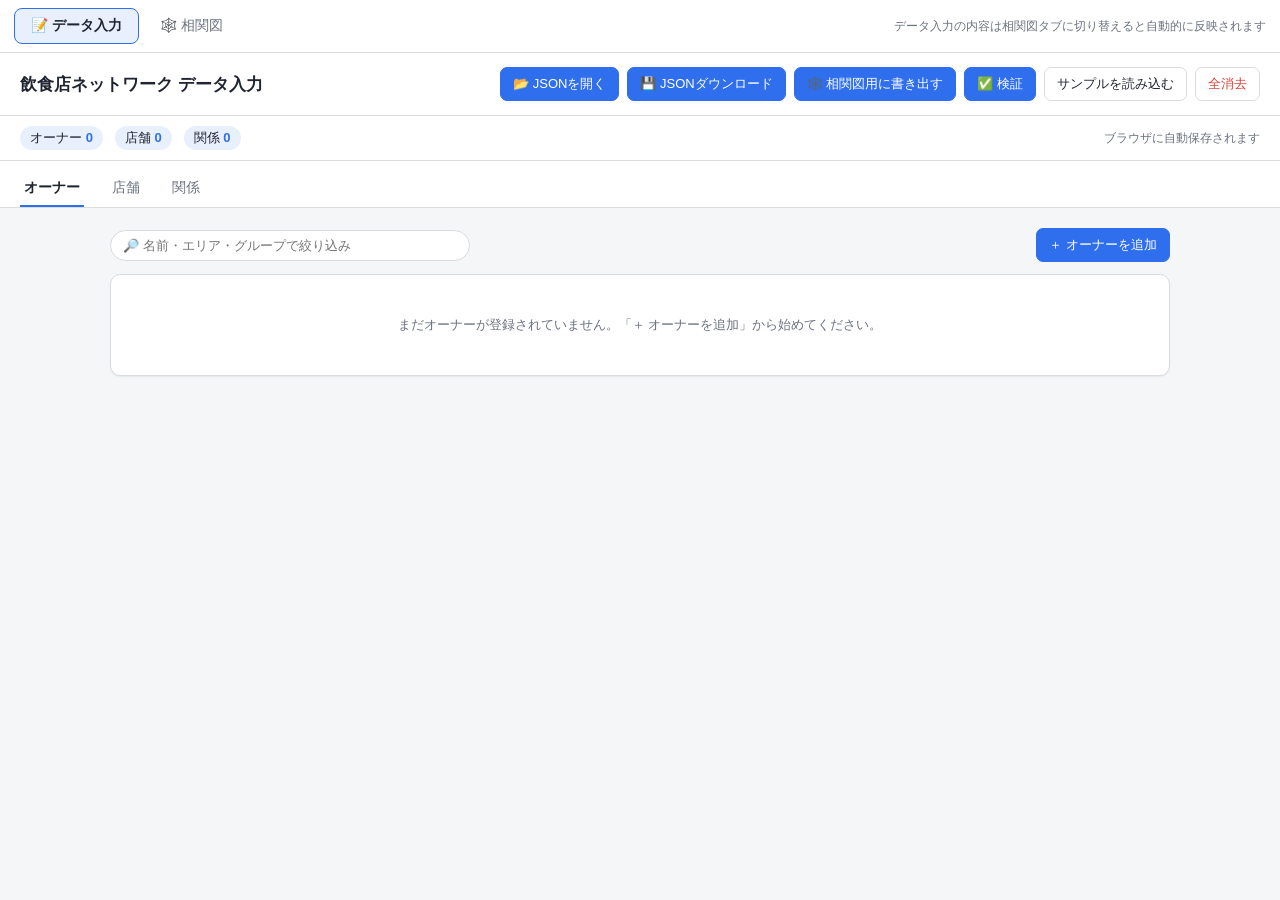
<file: index.html>
<!DOCTYPE html>
<html lang="ja">
<head>
<meta charset="UTF-8">
<title>飲食店ネットワーク相関図・データ入力</title>
<link rel="stylesheet" href="styles.css">
</head>
<body>
<div id="app-shell">
  <nav id="app-nav">
    <button class="app-nav-btn" id="nav-editor" data-view="editor">📝 データ入力</button>
    <button class="app-nav-btn" id="nav-visualizer" data-view="visualizer">🕸️ 相関図</button>
    <span class="app-nav-spacer"></span>
    <span class="app-nav-hint">データ入力の内容は相関図タブに切り替えると自動的に反映されます</span>
  </nav>

  <div id="app-views">
    <div id="view-editor" class="app-view">
<div id="ed-app">
  <header id="ed-topbar">
    <h1>飲食店ネットワーク データ入力</h1>
    <div class="actions">
      <label class="file-button">
        📂 JSONを開く
        <input type="file" id="ed-fileInput" accept="application/json">
      </label>
      <button id="ed-downloadBtn">💾 JSONダウンロード</button>
      <button id="ed-exportVisualizerBtn">🕸️ 相関図用に書き出す</button>
      <button id="ed-validateBtn">✅ 検証</button>
      <button id="ed-sampleBtn" class="ghost">サンプルを読み込む</button>
      <button id="ed-clearBtn" class="ghost danger">全消去</button>
    </div>
  </header>

  <div id="ed-statsBar">
    <span class="stat-chip">オーナー <b id="ed-statOwners">0</b></span>
    <span class="stat-chip">店舗 <b id="ed-statShops">0</b></span>
    <span class="stat-chip">関係 <b id="ed-statRelations">0</b></span>
    <span id="ed-autosaveIndicator">ブラウザに自動保存されます</span>
  </div>

  <nav id="ed-tabs">
    <button class="tab active" data-tab="owners">オーナー</button>
    <button class="tab" data-tab="shops">店舗</button>
    <button class="tab" data-tab="relations">関係</button>
  </nav>

  <main>
    <section id="ed-panel-owners" class="panel active">
      <div class="panel-toolbar">
        <input type="search" class="table-search" data-for="owners" placeholder="🔎 名前・エリア・グループで絞り込み">
        <button class="add-btn" data-add="owner">＋ オーナーを追加</button>
      </div>
      <div class="table-wrap">
        <table id="ed-table-owners">
          <thead>
            <tr>
              <th>名前</th><th>エリア</th><th>グループ</th><th>メモ</th><th>ソース</th><th>信頼度</th><th></th>
            </tr>
          </thead>
          <tbody></tbody>
        </table>
        <p class="empty-state" data-empty="owners">まだオーナーが登録されていません。「＋ オーナーを追加」から始めてください。</p>
      </div>
    </section>

    <section id="ed-panel-shops" class="panel">
      <div class="panel-toolbar">
        <input type="search" class="table-search" data-for="shops" placeholder="🔎 名前・エリア・ジャンルで絞り込み">
        <button class="add-btn" data-add="shop">＋ 店舗を追加</button>
      </div>
      <div class="table-wrap">
        <table id="ed-table-shops">
          <thead>
            <tr>
              <th>名前</th><th>ジャンル</th><th>オーナー</th><th>エリア</th><th>グループ</th><th>リンク</th><th>ソース</th><th>信頼度</th><th></th>
            </tr>
          </thead>
          <tbody></tbody>
        </table>
        <p class="empty-state" data-empty="shops">まだ店舗が登録されていません。オーナーを先に登録してください。</p>
      </div>
    </section>

    <section id="ed-panel-relations" class="panel">
      <div class="panel-toolbar">
        <input type="search" class="table-search" data-for="relations" placeholder="🔎 名前・タイプで絞り込み">
        <button class="add-btn" data-add="relation">＋ 関係を追加</button>
      </div>
      <div class="table-wrap">
        <table id="ed-table-relations">
          <thead>
            <tr>
              <th>From</th><th>To</th><th>タイプ</th><th>メモ</th><th>ソース</th><th>信頼度</th><th></th>
            </tr>
          </thead>
          <tbody></tbody>
        </table>
        <p class="empty-state" data-empty="relations">まだ関係が登録されていません。オーナー・店舗を2件以上登録してください。</p>
      </div>
    </section>
  </main>
</div>

<div id="ed-formModal" class="modal hidden">
  <div class="modal-card">
    <h2 id="ed-formTitle"></h2>
    <form id="ed-entityForm"></form>
    <p id="ed-formError" class="form-error hidden"></p>
    <div class="modal-actions">
      <button type="button" id="ed-formCancel" class="ghost">キャンセル</button>
      <button type="button" id="ed-formSubmit">保存</button>
    </div>
  </div>
</div>

<div id="ed-validationModal" class="modal hidden">
  <div class="modal-card">
    <h2>検証結果</h2>
    <div id="ed-validationBody"></div>
    <div class="modal-actions">
      <button type="button" id="ed-validationClose">閉じる</button>
    </div>
  </div>
</div>
    </div>

    <div id="view-visualizer" class="app-view hidden">
<div id="viz-app">
  <header id="viz-toolbar">
    <div class="toolbar-group">
      <button id="viz-zoomOut" title="縮小">－</button>
      <span id="viz-zoomPercent">100%</span>
      <button id="viz-zoomIn" title="拡大">＋</button>
      <button id="viz-fitButton">🔄 フィット</button>
    </div>
    <div class="toolbar-group toolbar-search">
      <input type="search" id="viz-searchBox" placeholder="🔎 名前で検索…" autocomplete="off">
      <div id="viz-searchResults" class="hidden"></div>
    </div>
    <div class="toolbar-group">
      <label>🏘️ エリア
        <select id="viz-areaFilter"><option value="全体">全体</option></select>
      </label>
      <label>👥 グループ
        <select id="viz-groupFilter"><option value="全て表示">全て表示</option></select>
      </label>
      <label>👁️
        <select id="viz-visibilityMode">
          <option value="grayout">グレーアウト</option>
          <option value="hide">非表示</option>
        </select>
      </label>
    </div>
    <div class="toolbar-group">
      <label class="file-button">
        📂 JSONを開く
        <input type="file" id="viz-fileInput" accept="application/json">
      </label>
      <button id="viz-connectMode" title="ONにしてノードをドラッグ、または2つ順にクリックして関係をつなぐ">🔗 関係をつなぐ</button>
      <button id="viz-saveSvg">💾 SVG保存</button>
      <button id="viz-savePng">💾 PNG保存</button>
      <button id="viz-guideButton">ℹ️ ガイド</button>
    </div>
  </header>

  <div id="viz-body">
    <main id="viz-canvasWrap">
      <div id="viz-dropZone">
        <p>「📝 データ入力」タブでオーナー・店舗を登録すると、ここに自動的に表示されます。</p>
        <p class="hint">JSONファイルをドラッグ&amp;ドロップ、または「JSONを開く」で外部データを読み込むこともできます。</p>
      </div>
      <svg id="viz-graph" xmlns="http://www.w3.org/2000/svg">
        <g id="viz-viewport"></g>
      </svg>
      <div id="viz-tooltip" class="hidden"></div>
      <div id="viz-hint-drag" class="canvas-hint">ノードはドラッグして好きな位置に配置できます</div>
    </main>

    <aside id="viz-sidebar">
      <section id="viz-selectionPanel" class="sidebar-section hidden">
        <div class="sidebar-title" id="viz-selectionTitle">選択中のノード</div>
        <div id="viz-selectionDetail"></div>
        <div id="viz-neighborsSection">
          <div class="sidebar-subtitle">つながり</div>
          <ul id="viz-selectionNeighbors"></ul>
        </div>
        <button id="viz-clearSelection" class="ghost-btn">選択を解除</button>
      </section>

      <section class="sidebar-section">
        <div class="sidebar-title">凡例</div>
        <div class="legend-item"><span class="legend-dot owner"></span>オーナー</div>
        <div class="legend-item"><span class="legend-dot shop"></span>店舗</div>
        <div class="legend-item"><span class="legend-line owner_shop"></span>オーナー・店舗</div>
        <div class="legend-item"><span class="legend-line same_building"></span>同じ建物</div>
        <div class="legend-item"><span class="legend-line family"></span>家族(破線)</div>
        <div class="legend-item"><span class="legend-line business"></span>取引(太線)</div>
        <div class="legend-item"><span class="legend-line other"></span>その他(点線)</div>
      </section>

      <section class="sidebar-section">
        <div class="sidebar-title">統計</div>
        <div class="stat-row">オーナー <b id="viz-statOwners">0</b></div>
        <div class="stat-row">店舗 <b id="viz-statShops">0</b></div>
        <div class="stat-row">関係 <b id="viz-statRelations">0</b></div>
      </section>
    </aside>
  </div>
</div>

<div id="viz-guideModal" class="hidden">
  <div class="modal-content">
    <h2>操作ガイド</h2>
    <ul>
      <li>マウスホイール / スマホのピンチ操作: ズーム(カーソル・指の中心基準)</li>
      <li>ドラッグ(背景): パン(画面移動)</li>
      <li>ドラッグ(ノード): 好きな位置に移動（位置は自動保存され次回も同じ場所に表示）。別のノードに重ねると光って表示され、そこで離すと関係作成ダイアログが開く</li>
      <li>Ctrl+Z（Macは⌘+Z）: 直前の移動・追加・編集・削除を元に戻す</li>
      <li>エリア/グループの背景ボックスは、含まれるノードの配置に応じて自動的に追従表示</li>
      <li>クリック(ノード): つながりをハイライトし、右側に詳細を表示（編集・削除も可能）</li>
      <li>クリック(関係の線): その関係の詳細を表示（編集・削除も可能）</li>
      <li>ダブルクリック(ノード): 中心に拡大表示</li>
      <li>🔗 関係をつなぐ: ONにしてノードから別のノードへドラッグ（または2つ順にクリック）すると、関係を新規作成</li>
      <li>検索ボックス: 名前でノードを探して中心表示</li>
      <li>エリア/グループの絞り込みは上部ツールバーから</li>
    </ul>
    <button id="viz-closeGuide">閉じる</button>
  </div>
</div>

<div id="viz-relationModal" class="hidden">
  <div class="modal-content">
    <h2 id="viz-relationModalTitle">関係を追加</h2>
    <div class="field">
      <label for="viz-relationType">関係タイプ</label>
      <select id="viz-relationType"></select>
    </div>
    <div class="field">
      <label for="viz-relationNote">メモ</label>
      <textarea id="viz-relationNote"></textarea>
    </div>
    <p id="viz-relationError" class="inline-edit-error hidden"></p>
    <div class="modal-actions">
      <button type="button" id="viz-relationCancel" class="ghost-btn">キャンセル</button>
      <button type="button" id="viz-relationSave">保存</button>
    </div>
  </div>
</div>
    </div>
  </div>
</div>

<script src="editor.js"></script>
<script src="visualizer.js"></script>
<script>
// アプリシェル: データ入力タブと相関図タブの切り替え、および
// データ入力の内容を相関図タブに切り替えたときに自動反映するブリッジ。
(() => {
  const navButtons = document.querySelectorAll('.app-nav-btn');
  const views = {
    editor: document.getElementById('view-editor'),
    visualizer: document.getElementById('view-visualizer'),
  };
  let currentView = null;

  function switchTo(viewName) {
    if (viewName === currentView) return;
    currentView = viewName;
    navButtons.forEach(btn => btn.classList.toggle('active', btn.dataset.view === viewName));
    Object.entries(views).forEach(([name, el]) => el.classList.toggle('hidden', name !== viewName));

    if (viewName === 'visualizer' && window.NetworkEditor && window.NetworkVisualizer) {
      const payload = window.NetworkEditor.buildVisualizerPayload();
      window.NetworkVisualizer.loadFromObject(payload);
    }
  }

  navButtons.forEach(btn => {
    btn.addEventListener('click', () => switchTo(btn.dataset.view));
  });

  document.addEventListener('keydown', ev => {
    if (!(ev.ctrlKey || ev.metaKey) || ev.key.toLowerCase() !== 'z') return;
    const active = document.activeElement;
    const tag = active && active.tagName;
    if (tag === 'INPUT' || tag === 'TEXTAREA' || (active && active.isContentEditable)) return;
    if (!window.NetworkEditor) return;
    ev.preventDefault();
    if (!window.NetworkEditor.undo()) return;
    window.NetworkEditor.renderAll();
    if (currentView === 'visualizer' && window.NetworkVisualizer) {
      window.NetworkVisualizer.loadFromObject(window.NetworkEditor.buildVisualizerPayload());
    }
  });

  switchTo('editor');
})();

</script>
</body>
</html>
</file>
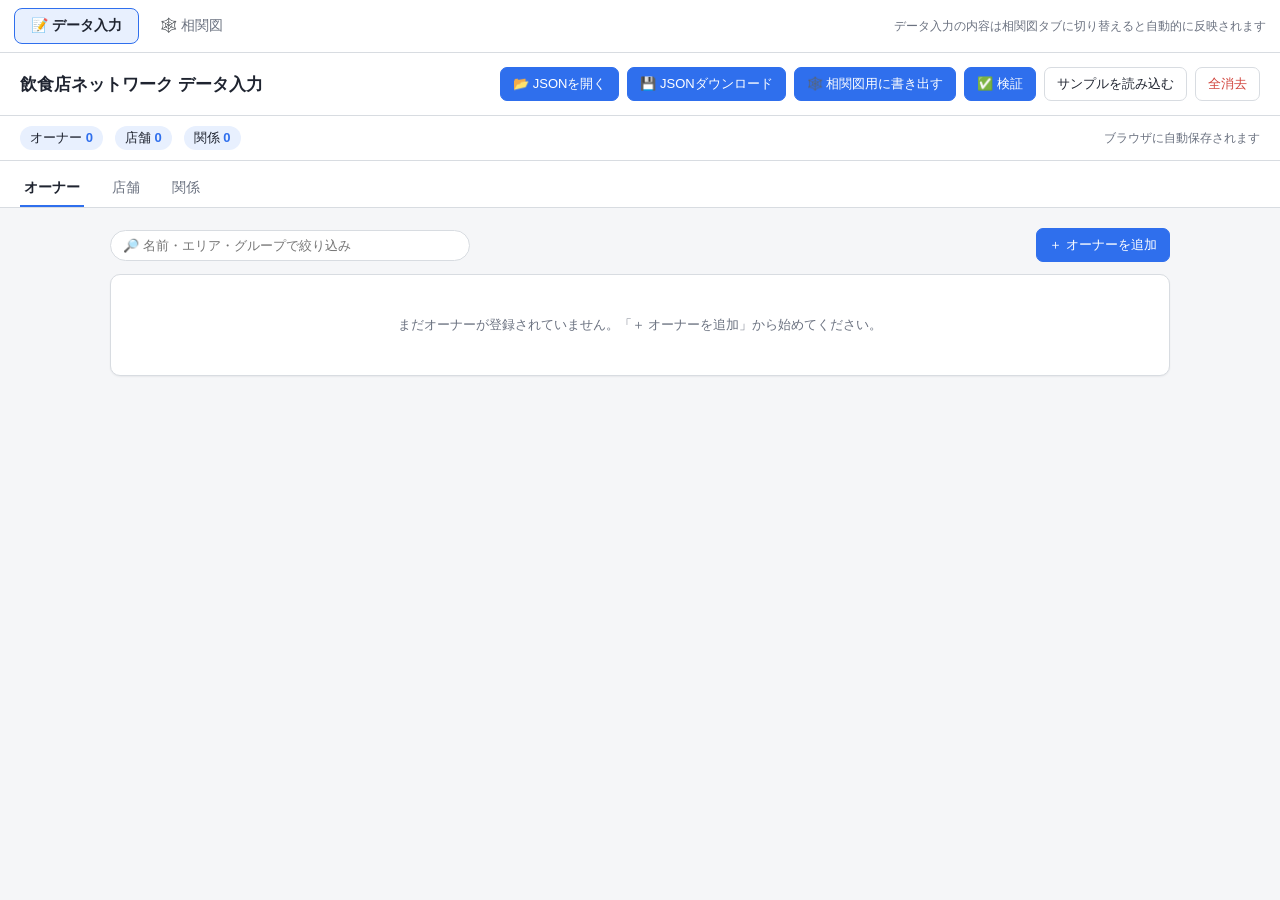
<file: network-app/index.html>
<!DOCTYPE html>
<html lang="ja">
<head>
<meta charset="UTF-8">
<title>飲食店ネットワーク相関図・データ入力</title>
<link rel="stylesheet" href="styles.css">
</head>
<body>
<div id="app-shell">
  <nav id="app-nav">
    <button class="app-nav-btn" id="nav-editor" data-view="editor">📝 データ入力</button>
    <button class="app-nav-btn" id="nav-visualizer" data-view="visualizer">🕸️ 相関図</button>
    <span class="app-nav-spacer"></span>
    <span class="app-nav-hint">データ入力の内容は相関図タブに切り替えると自動的に反映されます</span>
  </nav>

  <div id="app-views">
    <div id="view-editor" class="app-view">
<div id="ed-app">
  <header id="ed-topbar">
    <h1>飲食店ネットワーク データ入力</h1>
    <div class="actions">
      <label class="file-button">
        📂 JSONを開く
        <input type="file" id="ed-fileInput" accept="application/json">
      </label>
      <button id="ed-downloadBtn">💾 JSONダウンロード</button>
      <button id="ed-exportVisualizerBtn">🕸️ 相関図用に書き出す</button>
      <button id="ed-validateBtn">✅ 検証</button>
      <button id="ed-sampleBtn" class="ghost">サンプルを読み込む</button>
      <button id="ed-clearBtn" class="ghost danger">全消去</button>
    </div>
  </header>

  <div id="ed-statsBar">
    <span class="stat-chip">オーナー <b id="ed-statOwners">0</b></span>
    <span class="stat-chip">店舗 <b id="ed-statShops">0</b></span>
    <span class="stat-chip">関係 <b id="ed-statRelations">0</b></span>
    <span id="ed-autosaveIndicator">ブラウザに自動保存されます</span>
  </div>

  <nav id="ed-tabs">
    <button class="tab active" data-tab="owners">オーナー</button>
    <button class="tab" data-tab="shops">店舗</button>
    <button class="tab" data-tab="relations">関係</button>
  </nav>

  <main>
    <section id="ed-panel-owners" class="panel active">
      <div class="panel-toolbar">
        <input type="search" class="table-search" data-for="owners" placeholder="🔎 名前・エリア・グループで絞り込み">
        <button class="add-btn" data-add="owner">＋ オーナーを追加</button>
      </div>
      <div class="table-wrap">
        <table id="ed-table-owners">
          <thead>
            <tr>
              <th>名前</th><th>エリア</th><th>グループ</th><th>メモ</th><th>ソース</th><th>信頼度</th><th></th>
            </tr>
          </thead>
          <tbody></tbody>
        </table>
        <p class="empty-state" data-empty="owners">まだオーナーが登録されていません。「＋ オーナーを追加」から始めてください。</p>
      </div>
    </section>

    <section id="ed-panel-shops" class="panel">
      <div class="panel-toolbar">
        <input type="search" class="table-search" data-for="shops" placeholder="🔎 名前・エリア・ジャンルで絞り込み">
        <button class="add-btn" data-add="shop">＋ 店舗を追加</button>
      </div>
      <div class="table-wrap">
        <table id="ed-table-shops">
          <thead>
            <tr>
              <th>名前</th><th>ジャンル</th><th>オーナー</th><th>エリア</th><th>グループ</th><th>リンク</th><th>ソース</th><th>信頼度</th><th></th>
            </tr>
          </thead>
          <tbody></tbody>
        </table>
        <p class="empty-state" data-empty="shops">まだ店舗が登録されていません。オーナーを先に登録してください。</p>
      </div>
    </section>

    <section id="ed-panel-relations" class="panel">
      <div class="panel-toolbar">
        <input type="search" class="table-search" data-for="relations" placeholder="🔎 名前・タイプで絞り込み">
        <button class="add-btn" data-add="relation">＋ 関係を追加</button>
      </div>
      <div class="table-wrap">
        <table id="ed-table-relations">
          <thead>
            <tr>
              <th>From</th><th>To</th><th>タイプ</th><th>メモ</th><th>ソース</th><th>信頼度</th><th></th>
            </tr>
          </thead>
          <tbody></tbody>
        </table>
        <p class="empty-state" data-empty="relations">まだ関係が登録されていません。オーナー・店舗を2件以上登録してください。</p>
      </div>
    </section>
  </main>
</div>

<div id="ed-formModal" class="modal hidden">
  <div class="modal-card">
    <h2 id="ed-formTitle"></h2>
    <form id="ed-entityForm"></form>
    <p id="ed-formError" class="form-error hidden"></p>
    <div class="modal-actions">
      <button type="button" id="ed-formCancel" class="ghost">キャンセル</button>
      <button type="button" id="ed-formSubmit">保存</button>
    </div>
  </div>
</div>

<div id="ed-validationModal" class="modal hidden">
  <div class="modal-card">
    <h2>検証結果</h2>
    <div id="ed-validationBody"></div>
    <div class="modal-actions">
      <button type="button" id="ed-validationClose">閉じる</button>
    </div>
  </div>
</div>
    </div>

    <div id="view-visualizer" class="app-view hidden">
<div id="viz-app">
  <header id="viz-toolbar">
    <div class="toolbar-group">
      <button id="viz-zoomOut" title="縮小">－</button>
      <span id="viz-zoomPercent">100%</span>
      <button id="viz-zoomIn" title="拡大">＋</button>
      <button id="viz-fitButton">🔄 フィット</button>
    </div>
    <div class="toolbar-group toolbar-search">
      <input type="search" id="viz-searchBox" placeholder="🔎 名前で検索…" autocomplete="off">
      <div id="viz-searchResults" class="hidden"></div>
    </div>
    <div class="toolbar-group">
      <label>🏘️ エリア
        <select id="viz-areaFilter"><option value="全体">全体</option></select>
      </label>
      <label>👥 グループ
        <select id="viz-groupFilter"><option value="全て表示">全て表示</option></select>
      </label>
      <label>👁️
        <select id="viz-visibilityMode">
          <option value="grayout">グレーアウト</option>
          <option value="hide">非表示</option>
        </select>
      </label>
    </div>
    <div class="toolbar-group">
      <label class="file-button">
        📂 JSONを開く
        <input type="file" id="viz-fileInput" accept="application/json">
      </label>
      <button id="viz-saveSvg">💾 SVG保存</button>
      <button id="viz-savePng">💾 PNG保存</button>
      <button id="viz-guideButton">ℹ️ ガイド</button>
    </div>
  </header>

  <div id="viz-body">
    <main id="viz-canvasWrap">
      <div id="viz-dropZone">
        <p>「📝 データ入力」タブでオーナー・店舗を登録すると、ここに自動的に表示されます。</p>
        <p class="hint">JSONファイルをドラッグ&amp;ドロップ、または「JSONを開く」で外部データを読み込むこともできます。</p>
      </div>
      <svg id="viz-graph" xmlns="http://www.w3.org/2000/svg">
        <g id="viz-viewport"></g>
      </svg>
      <div id="viz-tooltip" class="hidden"></div>
      <div id="viz-hint-drag" class="canvas-hint">ノードはドラッグして位置を固定できます</div>
    </main>

    <aside id="viz-sidebar">
      <section id="viz-selectionPanel" class="sidebar-section hidden">
        <div class="sidebar-title">選択中のノード</div>
        <div id="viz-selectionDetail"></div>
        <div class="sidebar-subtitle">つながり</div>
        <ul id="viz-selectionNeighbors"></ul>
        <button id="viz-clearSelection" class="ghost-btn">選択を解除</button>
      </section>

      <section class="sidebar-section">
        <div class="sidebar-title">凡例</div>
        <div class="legend-item"><span class="legend-dot owner"></span>オーナー</div>
        <div class="legend-item"><span class="legend-dot shop"></span>店舗</div>
        <div class="legend-item"><span class="legend-line owner_shop"></span>owner_shop</div>
        <div class="legend-item"><span class="legend-line same_building"></span>same_building</div>
        <div class="legend-item"><span class="legend-line family"></span>family(破線)</div>
        <div class="legend-item"><span class="legend-line business"></span>business(太線)</div>
        <div class="legend-item"><span class="legend-line other"></span>other(点線)</div>
      </section>

      <section class="sidebar-section">
        <div class="sidebar-title">統計</div>
        <div class="stat-row">オーナー <b id="viz-statOwners">0</b></div>
        <div class="stat-row">店舗 <b id="viz-statShops">0</b></div>
        <div class="stat-row">関係 <b id="viz-statRelations">0</b></div>
      </section>
    </aside>
  </div>
</div>

<div id="viz-guideModal" class="hidden">
  <div class="modal-content">
    <h2>操作ガイド</h2>
    <ul>
      <li>マウスホイール: ズーム(カーソル位置基準)</li>
      <li>ドラッグ(背景): パン(画面移動)</li>
      <li>ドラッグ(ノード): そのノードを移動して位置を固定</li>
      <li>クリック(ノード): つながりをハイライトし、右側に詳細を表示</li>
      <li>ダブルクリック(ノード): 中心に拡大表示</li>
      <li>検索ボックス: 名前でノードを探して中心表示</li>
      <li>エリア/グループの絞り込みは上部ツールバーから</li>
    </ul>
    <button id="viz-closeGuide">閉じる</button>
  </div>
</div>
    </div>
  </div>
</div>

<script src="editor.js"></script>
<script src="visualizer.js"></script>
<script>
// アプリシェル: データ入力タブと相関図タブの切り替え、および
// データ入力の内容を相関図タブに切り替えたときに自動反映するブリッジ。
(() => {
  const navButtons = document.querySelectorAll('.app-nav-btn');
  const views = {
    editor: document.getElementById('view-editor'),
    visualizer: document.getElementById('view-visualizer'),
  };
  let currentView = null;

  function switchTo(viewName) {
    if (viewName === currentView) return;
    currentView = viewName;
    navButtons.forEach(btn => btn.classList.toggle('active', btn.dataset.view === viewName));
    Object.entries(views).forEach(([name, el]) => el.classList.toggle('hidden', name !== viewName));

    if (viewName === 'visualizer' && window.NetworkEditor && window.NetworkVisualizer) {
      const payload = window.NetworkEditor.buildVisualizerPayload();
      window.NetworkVisualizer.loadFromObject(payload);
    }
  }

  navButtons.forEach(btn => {
    btn.addEventListener('click', () => switchTo(btn.dataset.view));
  });

  switchTo('editor');
})();

</script>
</body>
</html>
</file>
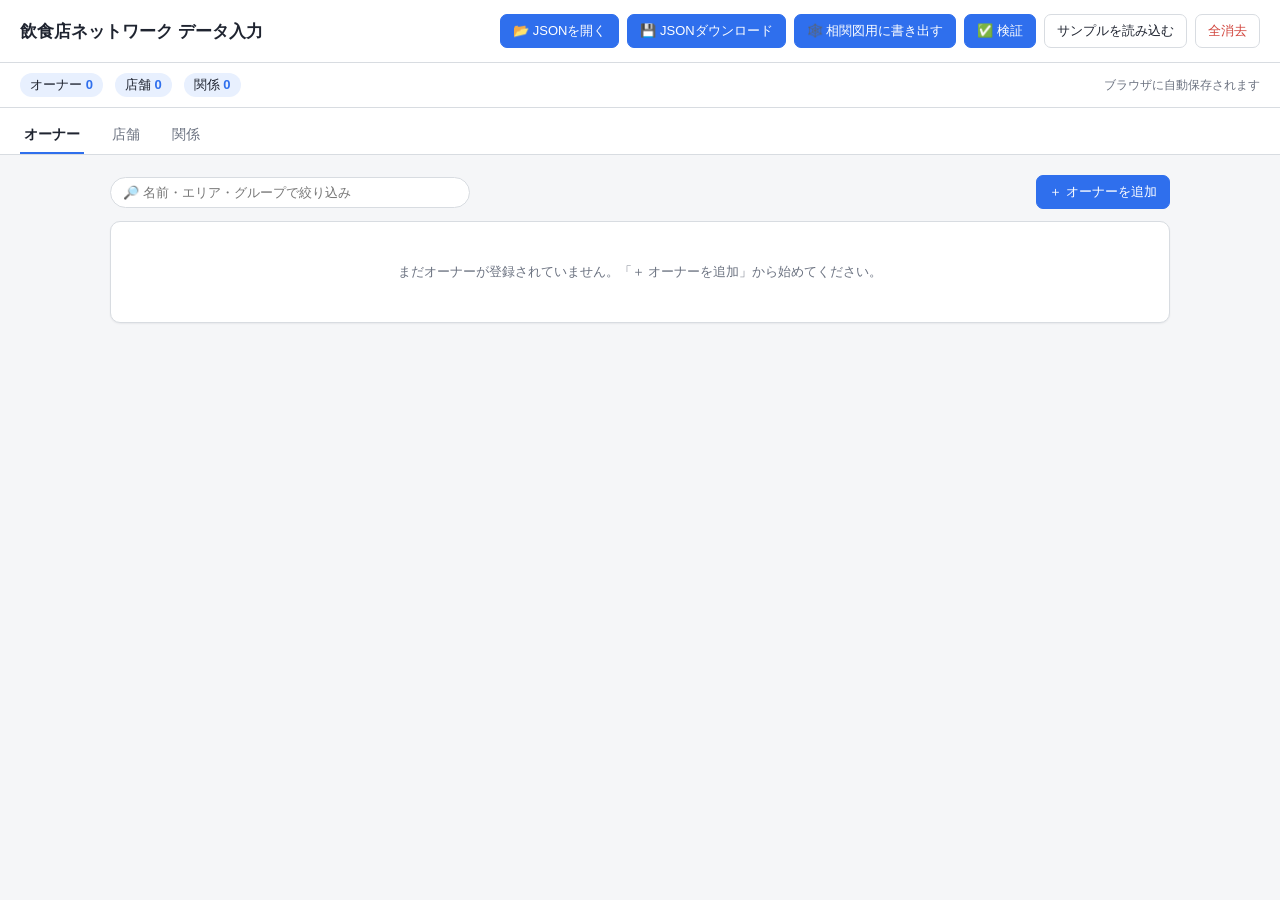
<file: network-editor/index.html>
<!DOCTYPE html>
<html lang="ja">
<head>
<meta charset="UTF-8">
<title>飲食店ネットワーク データ入力</title>
<link rel="stylesheet" href="styles.css">
</head>
<body>
<div id="app">
  <header id="topbar">
    <h1>飲食店ネットワーク データ入力</h1>
    <div class="actions">
      <label class="file-button">
        📂 JSONを開く
        <input type="file" id="fileInput" accept="application/json">
      </label>
      <button id="downloadBtn">💾 JSONダウンロード</button>
      <button id="exportVisualizerBtn">🕸️ 相関図用に書き出す</button>
      <button id="validateBtn">✅ 検証</button>
      <button id="sampleBtn" class="ghost">サンプルを読み込む</button>
      <button id="clearBtn" class="ghost danger">全消去</button>
    </div>
  </header>

  <div id="statsBar">
    <span class="stat-chip">オーナー <b id="statOwners">0</b></span>
    <span class="stat-chip">店舗 <b id="statShops">0</b></span>
    <span class="stat-chip">関係 <b id="statRelations">0</b></span>
    <span id="autosaveIndicator">ブラウザに自動保存されます</span>
  </div>

  <nav id="tabs">
    <button class="tab active" data-tab="owners">オーナー</button>
    <button class="tab" data-tab="shops">店舗</button>
    <button class="tab" data-tab="relations">関係</button>
  </nav>

  <main>
    <section id="panel-owners" class="panel active">
      <div class="panel-toolbar">
        <input type="search" class="table-search" data-for="owners" placeholder="🔎 名前・エリア・グループで絞り込み">
        <button class="add-btn" data-add="owner">＋ オーナーを追加</button>
      </div>
      <div class="table-wrap">
        <table id="table-owners">
          <thead>
            <tr>
              <th>名前</th><th>エリア</th><th>グループ</th><th>メモ</th><th>ソース</th><th>信頼度</th><th></th>
            </tr>
          </thead>
          <tbody></tbody>
        </table>
        <p class="empty-state" data-empty="owners">まだオーナーが登録されていません。「＋ オーナーを追加」から始めてください。</p>
      </div>
    </section>

    <section id="panel-shops" class="panel">
      <div class="panel-toolbar">
        <input type="search" class="table-search" data-for="shops" placeholder="🔎 名前・エリア・ジャンルで絞り込み">
        <button class="add-btn" data-add="shop">＋ 店舗を追加</button>
      </div>
      <div class="table-wrap">
        <table id="table-shops">
          <thead>
            <tr>
              <th>名前</th><th>ジャンル</th><th>オーナー</th><th>エリア</th><th>グループ</th><th>リンク</th><th>ソース</th><th>信頼度</th><th></th>
            </tr>
          </thead>
          <tbody></tbody>
        </table>
        <p class="empty-state" data-empty="shops">まだ店舗が登録されていません。オーナーを先に登録してください。</p>
      </div>
    </section>

    <section id="panel-relations" class="panel">
      <div class="panel-toolbar">
        <input type="search" class="table-search" data-for="relations" placeholder="🔎 名前・タイプで絞り込み">
        <button class="add-btn" data-add="relation">＋ 関係を追加</button>
      </div>
      <div class="table-wrap">
        <table id="table-relations">
          <thead>
            <tr>
              <th>From</th><th>To</th><th>タイプ</th><th>メモ</th><th>ソース</th><th>信頼度</th><th></th>
            </tr>
          </thead>
          <tbody></tbody>
        </table>
        <p class="empty-state" data-empty="relations">まだ関係が登録されていません。オーナー・店舗を2件以上登録してください。</p>
      </div>
    </section>
  </main>
</div>

<div id="formModal" class="modal hidden">
  <div class="modal-card">
    <h2 id="formTitle"></h2>
    <form id="entityForm"></form>
    <p id="formError" class="form-error hidden"></p>
    <div class="modal-actions">
      <button type="button" id="formCancel" class="ghost">キャンセル</button>
      <button type="button" id="formSubmit">保存</button>
    </div>
  </div>
</div>

<div id="validationModal" class="modal hidden">
  <div class="modal-card">
    <h2>検証結果</h2>
    <div id="validationBody"></div>
    <div class="modal-actions">
      <button type="button" id="validationClose">閉じる</button>
    </div>
  </div>
</div>

<script src="script.js"></script>
</body>
</html>
</file>
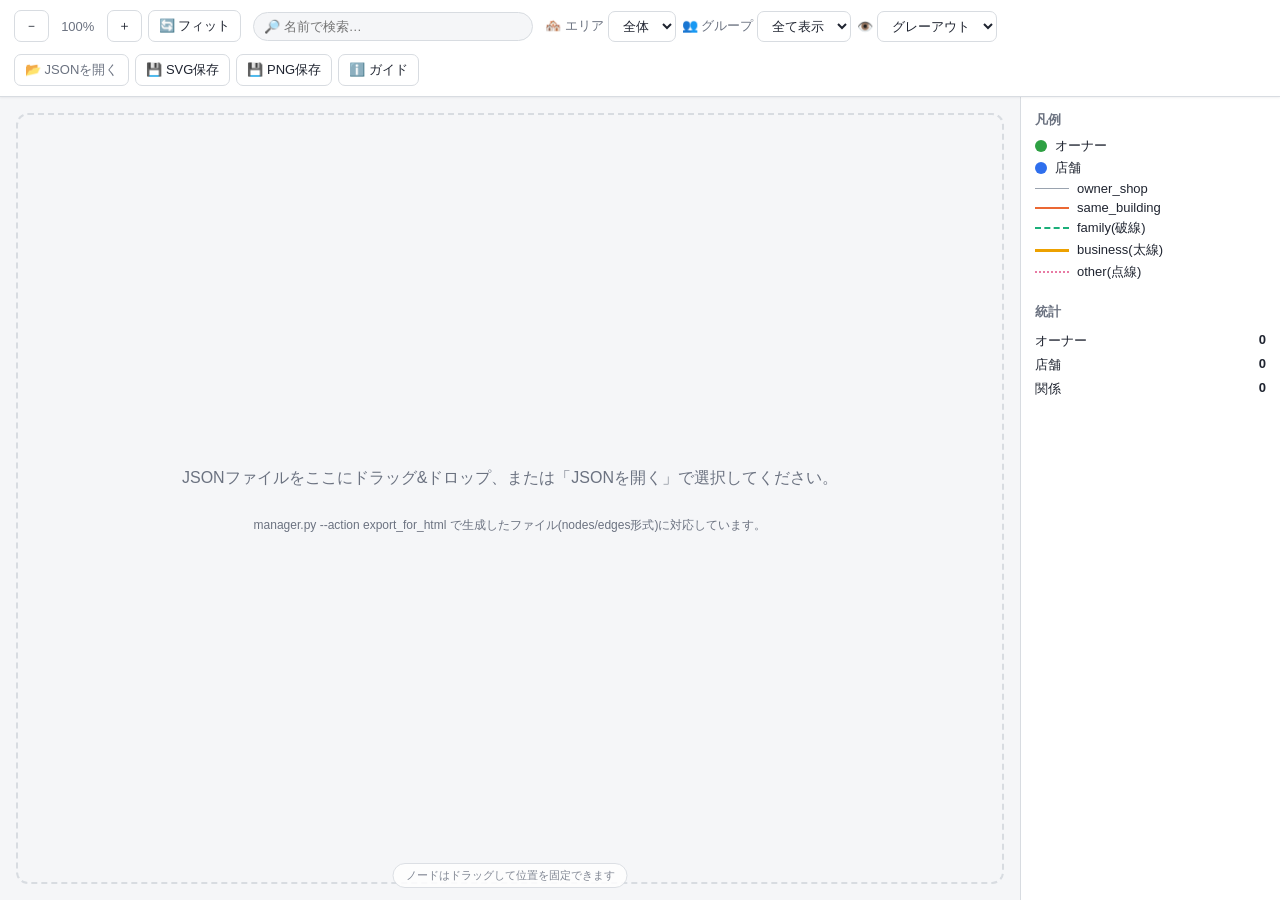
<file: network-visualizer/index.html>
<!DOCTYPE html>
<html lang="ja">
<head>
<meta charset="UTF-8">
<title>飲食店ネットワーク相関図</title>
<link rel="stylesheet" href="styles.css">
</head>
<body>
<div id="app">
  <header id="toolbar">
    <div class="toolbar-group">
      <button id="zoomOut" title="縮小">－</button>
      <span id="zoomPercent">100%</span>
      <button id="zoomIn" title="拡大">＋</button>
      <button id="fitButton">🔄 フィット</button>
    </div>
    <div class="toolbar-group toolbar-search">
      <input type="search" id="searchBox" placeholder="🔎 名前で検索…" autocomplete="off">
      <div id="searchResults" class="hidden"></div>
    </div>
    <div class="toolbar-group">
      <label>🏘️ エリア
        <select id="areaFilter"><option value="全体">全体</option></select>
      </label>
      <label>👥 グループ
        <select id="groupFilter"><option value="全て表示">全て表示</option></select>
      </label>
      <label>👁️
        <select id="visibilityMode">
          <option value="grayout">グレーアウト</option>
          <option value="hide">非表示</option>
        </select>
      </label>
    </div>
    <div class="toolbar-group">
      <label class="file-button">
        📂 JSONを開く
        <input type="file" id="fileInput" accept="application/json">
      </label>
      <button id="saveSvg">💾 SVG保存</button>
      <button id="savePng">💾 PNG保存</button>
      <button id="guideButton">ℹ️ ガイド</button>
    </div>
  </header>

  <div id="body">
    <main id="canvasWrap">
      <div id="dropZone">
        <p>JSONファイルをここにドラッグ&amp;ドロップ、または「JSONを開く」で選択してください。</p>
        <p class="hint">manager.py --action export_for_html で生成したファイル(nodes/edges形式)に対応しています。</p>
      </div>
      <svg id="graph" xmlns="http://www.w3.org/2000/svg">
        <g id="viewport"></g>
      </svg>
      <div id="tooltip" class="hidden"></div>
      <div id="hint-drag" class="canvas-hint">ノードはドラッグして位置を固定できます</div>
    </main>

    <aside id="sidebar">
      <section id="selectionPanel" class="sidebar-section hidden">
        <div class="sidebar-title">選択中のノード</div>
        <div id="selectionDetail"></div>
        <div class="sidebar-subtitle">つながり</div>
        <ul id="selectionNeighbors"></ul>
        <button id="clearSelection" class="ghost-btn">選択を解除</button>
      </section>

      <section class="sidebar-section">
        <div class="sidebar-title">凡例</div>
        <div class="legend-item"><span class="legend-dot owner"></span>オーナー</div>
        <div class="legend-item"><span class="legend-dot shop"></span>店舗</div>
        <div class="legend-item"><span class="legend-line owner_shop"></span>owner_shop</div>
        <div class="legend-item"><span class="legend-line same_building"></span>same_building</div>
        <div class="legend-item"><span class="legend-line family"></span>family(破線)</div>
        <div class="legend-item"><span class="legend-line business"></span>business(太線)</div>
        <div class="legend-item"><span class="legend-line other"></span>other(点線)</div>
      </section>

      <section class="sidebar-section">
        <div class="sidebar-title">統計</div>
        <div class="stat-row">オーナー <b id="statOwners">0</b></div>
        <div class="stat-row">店舗 <b id="statShops">0</b></div>
        <div class="stat-row">関係 <b id="statRelations">0</b></div>
      </section>
    </aside>
  </div>
</div>

<div id="guideModal" class="hidden">
  <div class="modal-content">
    <h2>操作ガイド</h2>
    <ul>
      <li>マウスホイール: ズーム(カーソル位置基準)</li>
      <li>ドラッグ(背景): パン(画面移動)</li>
      <li>ドラッグ(ノード): そのノードを移動して位置を固定</li>
      <li>クリック(ノード): つながりをハイライトし、右側に詳細を表示</li>
      <li>ダブルクリック(ノード): 中心に拡大表示</li>
      <li>検索ボックス: 名前でノードを探して中心表示</li>
      <li>エリア/グループの絞り込みは上部ツールバーから</li>
    </ul>
    <button id="closeGuide">閉じる</button>
  </div>
</div>

<script src="script.js"></script>
</body>
</html>
</file>
<file: styles.css>
/* ==================== shared design tokens ==================== */
:root {
  --bg: #f5f6f8;
  --panel-bg: #ffffff;
  --border: #d8dce1;
  --text: #1f2430;
  --text-muted: #6b7280;
  --accent: #2f6fed;
  --accent-soft: #e8f0fe;
  --owner-color: #2ea043;
  --shop-color: #2f6fed;
  --danger: #d1453d;
  --danger-soft: #fbeceb;
  --warn: #b76e00;
  --warn-soft: #fdf1de;
  --shadow: 0 1px 2px rgba(20, 24, 32, 0.06);
  --shadow-md: 0 4px 16px rgba(20, 24, 32, 0.12);
  --edge-color: #9aa3af;
  --edge-same-building: #eb6834;
  --edge-family: #1baf7a;
  --edge-business: #eda100;
  --edge-other: #e87ba4;
}

@media (prefers-color-scheme: dark) {
  :root {
    --bg: #14161a;
    --panel-bg: #1d2026;
    --border: #333844;
    --text: #e8eaed;
    --text-muted: #9aa3af;
    --accent: #6c9bf5;
    --accent-soft: #223049;
    --owner-color: #3fb950;
    --shop-color: #6c9bf5;
    --danger: #f0655d;
    --danger-soft: #3a2323;
    --warn: #e0a940;
    --warn-soft: #362a12;
    --shadow: 0 1px 2px rgba(0, 0, 0, 0.4);
    --shadow-md: 0 8px 24px rgba(0, 0, 0, 0.5);
    --edge-color: #5b6270;
    --edge-same-building: #d95926;
    --edge-family: #199e70;
    --edge-business: #c98500;
    --edge-other: #d55181;
  }
}

:root[data-theme="dark"] {
  --bg: #14161a;
  --panel-bg: #1d2026;
  --border: #333844;
  --text: #e8eaed;
  --text-muted: #9aa3af;
  --accent: #6c9bf5;
  --accent-soft: #223049;
  --owner-color: #3fb950;
  --shop-color: #6c9bf5;
  --danger: #f0655d;
  --danger-soft: #3a2323;
  --warn: #e0a940;
  --warn-soft: #362a12;
  --edge-color: #5b6270;
  --edge-same-building: #d95926;
  --edge-family: #199e70;
  --edge-business: #c98500;
  --edge-other: #d55181;
}

:root[data-theme="light"] {
  --bg: #f5f6f8;
  --panel-bg: #ffffff;
  --border: #d8dce1;
  --text: #1f2430;
  --text-muted: #6b7280;
  --accent: #2f6fed;
  --accent-soft: #e8f0fe;
  --owner-color: #2ea043;
  --shop-color: #2f6fed;
  --danger: #d1453d;
  --danger-soft: #fbeceb;
  --warn: #b76e00;
  --warn-soft: #fdf1de;
  --edge-color: #9aa3af;
  --edge-same-building: #eb6834;
  --edge-family: #1baf7a;
  --edge-business: #eda100;
  --edge-other: #e87ba4;
}

/* ==================== shared base ==================== */
* {
  box-sizing: border-box;
}

html, body {
  margin: 0;
  font-family: "Hiragino Kaku Gothic ProN", "Yu Gothic", sans-serif;
  background: var(--bg);
  color: var(--text);
  height: 100%;
}

.hidden {
  display: none !important;
}

/* ==================== app shell ==================== */
#app-shell {
  display: flex;
  flex-direction: column;
  height: 100vh;
}

#app-nav {
  display: flex;
  align-items: center;
  gap: 4px;
  padding: 8px 14px;
  background: var(--panel-bg);
  border-bottom: 1px solid var(--border);
  flex-shrink: 0;
}

#app-nav .app-nav-btn {
  font-size: 14px;
  padding: 8px 16px;
  border: 1px solid transparent;
  border-radius: 8px;
  background: transparent;
  color: var(--text-muted);
  cursor: pointer;
  font-weight: 500;
  transition: background 0.12s ease, border-color 0.12s ease, color 0.12s ease;
}

#app-nav .app-nav-btn:hover { color: var(--text); }

#app-nav .app-nav-btn.active {
  color: var(--text);
  background: var(--accent-soft);
  border-color: var(--accent);
  font-weight: 600;
}

#app-nav .app-nav-btn:focus-visible {
  outline: 2px solid var(--accent);
  outline-offset: 1px;
}

#app-nav .app-nav-spacer { flex: 1; }

#app-nav .app-nav-hint {
  font-size: 12px;
  color: var(--text-muted);
}

#app-views {
  flex: 1;
  position: relative;
  min-height: 0;
}

.app-view {
  position: absolute;
  inset: 0;
  overflow: auto;
}

.app-view.hidden { display: none; }


/* ==================== editor view (#view-editor) ==================== */
#view-editor #ed-app {
display: flex;
  flex-direction: column;
  min-height: 100vh;
}

#view-editor #ed-topbar {
display: flex;
  flex-wrap: wrap;
  align-items: center;
  justify-content: space-between;
  gap: 12px;
  padding: 14px 20px;
  background: var(--panel-bg);
  border-bottom: 1px solid var(--border);
  box-shadow: var(--shadow);
}

#view-editor #ed-topbar h1 {
font-size: 17px;
  margin: 0;
  white-space: nowrap;
}

#view-editor .actions {
display: flex;
  gap: 8px;
  flex-wrap: wrap;
}

#view-editor button,
#view-editor .file-button {
font-size: 13px;
  padding: 7px 12px;
  border: 1px solid var(--border);
  border-radius: 7px;
  background: var(--accent);
  color: #fff;
  border-color: var(--accent);
  cursor: pointer;
  transition: filter 0.12s ease, transform 0.05s ease;
}

#view-editor button:hover,
#view-editor .file-button:hover {
filter: brightness(1.08);
}

#view-editor button:active {
transform: translateY(1px);
}

#view-editor button:focus-visible,
#view-editor .file-button:focus-within,
#view-editor input:focus-visible,
#view-editor select:focus-visible {
outline: 2px solid var(--accent);
  outline-offset: 1px;
}

#view-editor button.ghost {
background: var(--panel-bg);
  color: var(--text);
  border-color: var(--border);
}

#view-editor button.ghost.danger {
color: var(--danger);
}

#view-editor button.ghost.danger:hover {
border-color: var(--danger); background: var(--danger-soft);
}

#view-editor .file-button {
position: relative;
  overflow: hidden;
  display: inline-block;
  text-align: center;
}

#view-editor .file-button input[type="file"] {
position: absolute;
  inset: 0;
  opacity: 0;
  cursor: pointer;
}

#view-editor #ed-statsBar {
display: flex;
  align-items: center;
  gap: 12px;
  padding: 10px 20px;
  font-size: 13px;
  color: var(--text-muted);
  border-bottom: 1px solid var(--border);
  background: var(--panel-bg);
}

#view-editor .stat-chip {
background: var(--accent-soft);
  color: var(--text);
  padding: 3px 10px;
  border-radius: 999px;
  font-variant-numeric: tabular-nums;
}

#view-editor .stat-chip b {
color: var(--accent);
}

#view-editor #ed-autosaveIndicator {
margin-left: auto; font-size: 12px;
}

#view-editor #ed-tabs {
display: flex;
  gap: 4px;
  padding: 10px 20px 0;
  background: var(--panel-bg);
  border-bottom: 1px solid var(--border);
}

#view-editor .tab {
background: transparent;
  border: none;
  border-bottom: 2px solid transparent;
  border-radius: 0;
  padding: 8px 4px;
  margin-right: 20px;
  font-size: 14px;
  color: var(--text-muted);
  cursor: pointer;
}

#view-editor .tab.active {
color: var(--text); border-bottom-color: var(--accent); font-weight: 600;
}

#view-editor .tab:hover {
color: var(--text);
}

#view-editor main {
flex: 1; padding: 20px; max-width: 1100px; width: 100%; margin: 0 auto;
}

#view-editor .panel {
display: none;
}

#view-editor .panel.active {
display: block;
}

#view-editor .panel-toolbar {
display: flex;
  justify-content: space-between;
  align-items: center;
  gap: 12px;
  margin-bottom: 12px;
  flex-wrap: wrap;
}

#view-editor .table-search {
flex: 1;
  min-width: 200px;
  max-width: 360px;
  padding: 7px 12px;
  border: 1px solid var(--border);
  border-radius: 999px;
  background: var(--panel-bg);
  color: var(--text);
  font-size: 13px;
}

#view-editor .table-wrap {
background: var(--panel-bg);
  border: 1px solid var(--border);
  border-radius: 10px;
  overflow-x: auto;
  box-shadow: var(--shadow);
}

#view-editor table {
width: 100%; border-collapse: collapse; font-size: 13px;
}

#view-editor thead th {
text-align: left;
  padding: 10px 12px;
  color: var(--text-muted);
  font-weight: 600;
  font-size: 12px;
  text-transform: uppercase;
  letter-spacing: 0.02em;
  border-bottom: 1px solid var(--border);
  white-space: nowrap;
}

#view-editor tbody td {
padding: 9px 12px;
  border-bottom: 1px solid var(--border);
  vertical-align: middle;
}

#view-editor tbody tr:last-child td {
border-bottom: none;
}

#view-editor tbody tr:hover {
background: var(--accent-soft);
}

#view-editor .badge {
display: inline-block;
  padding: 2px 8px;
  border-radius: 999px;
  font-size: 11px;
  background: var(--bg);
  border: 1px solid var(--border);
  color: var(--text-muted);
}

#view-editor .badge.confidence-sure {
color: var(--owner-color); border-color: var(--owner-color);
}

#view-editor .badge.confidence-medium {
color: var(--warn); border-color: var(--warn);
}

#view-editor .badge.confidence-low {
color: var(--danger); border-color: var(--danger);
}

#view-editor .badge.warn-mismatch {
background: var(--warn-soft); color: var(--warn); border-color: var(--warn);
}

#view-editor a.badge.link-badge {
color: var(--accent);
  border-color: var(--accent);
  text-decoration: none;
  margin-right: 4px;
  white-space: nowrap;
}

#view-editor a.badge.link-badge:hover {
background: var(--accent-soft);
}

#view-editor .badge-empty {
color: var(--text-muted);
}

#view-editor .row-actions {
display: flex; gap: 6px; justify-content: flex-end; white-space: nowrap;
}

#view-editor .row-actions button {
padding: 4px 8px;
  font-size: 12px;
  background: transparent;
  color: var(--text-muted);
  border-color: var(--border);
}

#view-editor .row-actions button:hover {
color: var(--accent); border-color: var(--accent); background: var(--accent-soft);
}

#view-editor .row-actions button.delete:hover {
color: var(--danger); border-color: var(--danger); background: var(--danger-soft);
}

#view-editor .empty-state {
display: none;
  text-align: center;
  color: var(--text-muted);
  font-size: 13px;
  padding: 28px 16px;
}

#view-editor .table-wrap.empty table {
display: none;
}

#view-editor .table-wrap.empty .empty-state {
display: block;
}

#view-editor .modal {
position: fixed;
  inset: 0;
  background: rgba(10, 12, 16, 0.45);
  display: flex;
  align-items: center;
  justify-content: center;
  z-index: 50;
  padding: 20px;
}

#view-editor .modal.hidden {
display: none;
}

#view-editor .modal-card {
background: var(--panel-bg);
  border: 1px solid var(--border);
  border-radius: 12px;
  box-shadow: var(--shadow-md);
  padding: 22px 26px;
  width: 100%;
  max-width: 440px;
  max-height: 90vh;
  overflow-y: auto;
}

#view-editor .modal-card h2 {
margin: 0 0 14px; font-size: 16px;
}

#view-editor .field {
margin-bottom: 12px; display: flex; flex-direction: column; gap: 4px;
}

#view-editor .field label {
font-size: 12px; color: var(--text-muted);
}

#view-editor .field .required::after {
content: " *"; color: var(--danger);
}

#view-editor .field input,
#view-editor .field select,
#view-editor .field textarea {
padding: 7px 10px;
  border: 1px solid var(--border);
  border-radius: 7px;
  background: var(--bg);
  color: var(--text);
  font-size: 13px;
  font-family: inherit;
}

#view-editor .field textarea {
resize: vertical; min-height: 50px;
}

#view-editor .form-error {
color: var(--danger);
  background: var(--danger-soft);
  border: 1px solid var(--danger);
  border-radius: 7px;
  padding: 8px 10px;
  font-size: 12px;
  margin: 4px 0 0;
}

#view-editor .form-error.hidden {
display: none;
}

#view-editor .modal-actions {
display: flex;
  justify-content: flex-end;
  gap: 8px;
  margin-top: 16px;
}

#view-editor #ed-validationBody {
font-size: 13px; max-height: 50vh; overflow-y: auto;
}

#view-editor #ed-validationBody h3 {
font-size: 13px; margin: 14px 0 6px;
}

#view-editor #ed-validationBody h3:first-child {
margin-top: 0;
}

#view-editor #ed-validationBody ul {
margin: 0; padding-left: 18px;
}

#view-editor #ed-validationBody li {
margin: 4px 0;
}

#view-editor #ed-validationBody .validation-ok {
color: var(--owner-color);
  font-weight: 600;
}

#view-editor #ed-validationBody li.error {
color: var(--danger);
}

#view-editor #ed-validationBody li.warning {
color: var(--warn);
}

@media (max-width: 640px) {
  #view-editor #ed-topbar {
flex-direction: column; align-items: stretch;
  }
  #view-editor .actions {
justify-content: flex-start;
  }
}

/* ==================== visualizer view (#view-visualizer) ==================== */
#view-visualizer #viz-app {
display: flex;
  flex-direction: column;
  height: 100vh;
}

#view-visualizer #viz-toolbar {
display: flex;
  flex-wrap: wrap;
  gap: 12px;
  align-items: center;
  padding: 10px 14px;
  background: var(--panel-bg);
  border-bottom: 1px solid var(--border);
  box-shadow: var(--shadow);
  z-index: 5;
}

#view-visualizer .toolbar-group {
display: flex;
  align-items: center;
  gap: 6px;
  flex-wrap: wrap;
}

#view-visualizer .toolbar-group label {
display: flex;
  align-items: center;
  gap: 4px;
  font-size: 13px;
  color: var(--text-muted);
}

#view-visualizer #viz-toolbar button,
#view-visualizer #viz-toolbar select,
#view-visualizer .file-button {
font-size: 13px;
  padding: 6px 10px;
  border: 1px solid var(--border);
  border-radius: 7px;
  background: var(--panel-bg);
  color: var(--text);
  cursor: pointer;
  transition: background 0.12s ease, border-color 0.12s ease, transform 0.05s ease;
}

#view-visualizer #viz-toolbar button:hover,
#view-visualizer .file-button:hover {
background: var(--accent-soft);
  border-color: var(--accent);
}

#view-visualizer #viz-toolbar button:active {
transform: translateY(1px);
}

#view-visualizer #viz-toolbar button:focus-visible,
#view-visualizer #viz-toolbar select:focus-visible,
#view-visualizer .file-button:focus-within,
#view-visualizer #viz-searchBox:focus-visible {
outline: 2px solid var(--accent);
  outline-offset: 1px;
}

#view-visualizer .file-button {
position: relative;
  overflow: hidden;
  display: inline-block;
}

#view-visualizer .file-button input[type="file"] {
position: absolute;
  inset: 0;
  opacity: 0;
  cursor: pointer;
}

#view-visualizer #viz-zoomPercent {
min-width: 3.5em; text-align: center; display: inline-block; font-variant-numeric: tabular-nums; color: var(--text-muted); font-size: 13px;
}

#view-visualizer .toolbar-search {
position: relative;
  flex: 1;
  min-width: 160px;
  max-width: 280px;
}

#view-visualizer #viz-searchBox {
width: 100%;
  padding: 6px 10px;
  border: 1px solid var(--border);
  border-radius: 999px;
  background: var(--bg);
  color: var(--text);
  font-size: 13px;
}

#view-visualizer #viz-searchResults {
position: absolute;
  top: calc(100% + 4px);
  left: 0;
  right: 0;
  background: var(--panel-bg);
  border: 1px solid var(--border);
  border-radius: 8px;
  box-shadow: var(--shadow-md);
  max-height: 240px;
  overflow-y: auto;
  z-index: 10;
}

#view-visualizer #viz-searchResults .result-item {
padding: 6px 10px;
  font-size: 13px;
  cursor: pointer;
  display: flex;
  justify-content: space-between;
  gap: 8px;
}

#view-visualizer #viz-searchResults .result-item:hover,
#view-visualizer #viz-searchResults .result-item.active {
background: var(--accent-soft);
}

#view-visualizer #viz-searchResults .result-type {
color: var(--text-muted); font-size: 11px;
}

#view-visualizer #viz-body {
flex: 1;
  display: flex;
  min-height: 0;
}

#view-visualizer #viz-canvasWrap {
position: relative;
  flex: 1;
  overflow: hidden;
  background: var(--bg);
}

#view-visualizer #viz-graph {
width: 100%;
  height: 100%;
  display: block;
  cursor: grab;
  touch-action: none;
}

#view-visualizer #viz-graph.grabbing {
cursor: grabbing;
}

#view-visualizer .canvas-hint {
position: absolute;
  bottom: 12px;
  left: 50%;
  transform: translateX(-50%);
  font-size: 11px;
  color: var(--text-muted);
  background: var(--panel-bg);
  border: 1px solid var(--border);
  border-radius: 999px;
  padding: 4px 12px;
  opacity: 0.85;
  pointer-events: none;
}

#view-visualizer #viz-dropZone {
position: absolute;
  inset: 0;
  display: flex;
  flex-direction: column;
  align-items: center;
  justify-content: center;
  text-align: center;
  color: var(--text-muted);
  border: 2px dashed var(--border);
  margin: 16px;
  border-radius: 12px;
  pointer-events: none;
}

#view-visualizer #viz-dropZone.dragover {
border-color: var(--accent);
  color: var(--accent);
}

#view-visualizer #viz-dropZone .hint {
font-size: 12px;
}

#view-visualizer #viz-dropZone.hidden {
display: none;
}

#view-visualizer .node circle {
stroke-width: 2;
  transition: opacity 0.15s ease, stroke 0.15s ease, stroke-width 0.15s ease;
}

#view-visualizer .node.owner circle:not(.hit-area) {
fill: var(--owner-color);
}

#view-visualizer .node.shop circle:not(.hit-area) {
fill: var(--shop-color);
}

#view-visualizer .node.selected circle:not(.hit-area) {
stroke: var(--accent);
  stroke-width: 3;
  filter: drop-shadow(0 0 4px var(--accent));
}

#view-visualizer .node text {
font-size: 11px;
  fill: var(--text);
  pointer-events: none;
  user-select: none;
}

#view-visualizer .node.dragging {
cursor: grabbing;
}

#view-visualizer .node circle:not(.hit-area) {
cursor: grab;
}

#view-visualizer .edge {
stroke: var(--edge-color);
  fill: none;
  transition: opacity 0.15s ease, stroke 0.15s ease;
}

#view-visualizer .edge.owner_shop {
stroke-width: 1;
}

#view-visualizer .edge.same_building {
stroke: var(--edge-same-building); stroke-width: 2.5;
}

#view-visualizer .edge.family {
stroke: var(--edge-family); stroke-width: 2; stroke-dasharray: 7 4;
}

#view-visualizer .edge.business {
stroke: var(--edge-business); stroke-width: 3.5;
}

#view-visualizer .edge.other {
stroke: var(--edge-other); stroke-width: 2; stroke-dasharray: 1 4; stroke-linecap: round;
}

#view-visualizer .edge.owner_shop.emphasized {
filter: drop-shadow(0 0 3px var(--edge-color));
}

#view-visualizer .edge.same_building.emphasized {
filter: drop-shadow(0 0 3px var(--edge-same-building));
}

#view-visualizer .edge.family.emphasized {
filter: drop-shadow(0 0 3px var(--edge-family));
}

#view-visualizer .edge.business.emphasized {
filter: drop-shadow(0 0 3px var(--edge-business));
}

#view-visualizer .edge.other.emphasized {
filter: drop-shadow(0 0 3px var(--edge-other));
}

#view-visualizer #viz-tooltip {
position: absolute;
  pointer-events: none;
  background: var(--panel-bg);
  border: 1px solid var(--border);
  border-radius: 6px;
  padding: 6px 10px;
  font-size: 12px;
  box-shadow: var(--shadow-md);
  max-width: 260px;
  white-space: pre-line;
  z-index: 20;
}

#view-visualizer #viz-tooltip.hidden {
display: none;
}

#view-visualizer #viz-sidebar {
width: 260px;
  flex-shrink: 0;
  background: var(--panel-bg);
  border-left: 1px solid var(--border);
  overflow-y: auto;
  padding: 14px;
  display: flex;
  flex-direction: column;
  gap: 18px;
}

#view-visualizer .sidebar-section.hidden {
display: none;
}

#view-visualizer .sidebar-title {
font-weight: 600;
  margin-bottom: 8px;
  font-size: 13px;
  letter-spacing: 0.02em;
  color: var(--text-muted);
  text-transform: uppercase;
}

#view-visualizer .sidebar-subtitle {
font-weight: 600;
  font-size: 12px;
  color: var(--text-muted);
  margin: 10px 0 4px;
}

#view-visualizer .legend-item {
display: flex;
  align-items: center;
  gap: 8px;
  margin: 4px 0;
  font-size: 13px;
}

#view-visualizer .legend-dot {
width: 12px;
  height: 12px;
  border-radius: 50%;
  display: inline-block;
  flex-shrink: 0;
}

#view-visualizer .legend-dot.owner {
background: var(--owner-color);
}

#view-visualizer .legend-dot.shop {
background: var(--shop-color);
}

#view-visualizer .legend-line {
width: 34px;
  height: 0;
  border-top: 2px solid var(--edge-color);
  display: inline-block;
  flex-shrink: 0;
}

#view-visualizer .legend-line.same_building {
border-top-width: 2.5px; border-top-color: var(--edge-same-building);
}

#view-visualizer .legend-line.family {
border-top-width: 2px; border-top-style: dashed; border-top-color: var(--edge-family);
}

#view-visualizer .legend-line.business {
border-top-width: 3.5px; border-top-color: var(--edge-business);
}

#view-visualizer .legend-line.other {
border-top-width: 2px; border-top-style: dotted; border-top-color: var(--edge-other);
}

#view-visualizer .legend-line.owner_shop {
border-top-width: 1px;
}

#view-visualizer .stat-row {
display: flex;
  justify-content: space-between;
  font-size: 13px;
  padding: 3px 0;
  font-variant-numeric: tabular-nums;
}

#view-visualizer #viz-selectionDetail {
font-size: 13px;
  line-height: 1.6;
}

#view-visualizer #viz-selectionDetail .selection-name {
font-weight: 600; font-size: 14px;
}

#view-visualizer #viz-selectionDetail .selection-meta {
color: var(--text-muted);
}

#view-visualizer #viz-selectionDetail .selection-links {
display: flex; gap: 6px; margin-top: 8px; flex-wrap: wrap;
}

#view-visualizer #viz-selectionDetail .selection-link {
font-size: 12px;
  color: var(--accent);
  text-decoration: none;
  border: 1px solid var(--accent);
  border-radius: 999px;
  padding: 2px 10px;
}

#view-visualizer #viz-selectionDetail .selection-link:hover {
background: var(--accent-soft);
}

#view-visualizer #viz-selectionNeighbors {
list-style: none;
  margin: 0;
  padding: 0;
  max-height: 180px;
  overflow-y: auto;
}

#view-visualizer #viz-selectionNeighbors li {
padding: 5px 6px;
  border-radius: 6px;
  font-size: 13px;
  cursor: pointer;
  display: flex;
  justify-content: space-between;
  gap: 6px;
}

#view-visualizer #viz-selectionNeighbors li:hover {
background: var(--accent-soft);
}

#view-visualizer #viz-selectionNeighbors .neighbor-type {
color: var(--text-muted); font-size: 11px;
}

#view-visualizer .ghost-btn {
margin-top: 10px;
  width: 100%;
  padding: 6px 10px;
  border: 1px solid var(--border);
  border-radius: 7px;
  background: transparent;
  color: var(--text-muted);
  font-size: 12px;
  cursor: pointer;
}

#view-visualizer .ghost-btn:hover {
border-color: var(--accent); color: var(--accent);
}

#view-visualizer #viz-guideModal {
position: fixed;
  inset: 0;
  background: rgba(0,0,0,0.4);
  display: flex;
  align-items: center;
  justify-content: center;
  z-index: 50;
  padding: 16px;
  box-sizing: border-box;
}

#view-visualizer #viz-guideModal.hidden {
display: none;
}

#view-visualizer .modal-content {
background: var(--panel-bg);
  border-radius: 10px;
  padding: 20px 24px;
  max-width: min(380px, 100%);
  max-height: 90vh;
  overflow-y: auto;
  box-sizing: border-box;
  border: 1px solid var(--border);
  box-shadow: var(--shadow-md);
}

#view-visualizer .modal-content ul {
padding-left: 18px;
}

#view-visualizer .modal-content li {
margin: 6px 0;
}

#view-visualizer .modal-content button {
margin-top: 8px;
  padding: 6px 14px;
  border: 1px solid var(--border);
  border-radius: 7px;
  background: var(--bg);
  color: var(--text);
  cursor: pointer;
}

@media (max-width: 860px) {
  #view-visualizer #viz-sidebar {
display: none;
  }
}

/* ==================== visualizer: 背景ボックス / 編集 / 関係をつなぐモード ==================== */
#view-visualizer .region-box { pointer-events: none; }
#view-visualizer .region-label {
  font-size: 12px;
  font-weight: 600;
  pointer-events: none;
  user-select: none;
}

#view-visualizer .node.connect-from circle:not(.hit-area) {
  stroke: var(--accent);
  stroke-width: 3;
  stroke-dasharray: 3 2;
}

#view-visualizer .connect-drag-line {
  stroke: var(--accent);
  stroke-width: 2;
  stroke-dasharray: 5 3;
  pointer-events: none;
}

#view-visualizer .node.connect-target circle:not(.hit-area) {
  stroke: var(--accent);
  stroke-width: 4;
  filter: drop-shadow(0 0 5px var(--accent));
}

#view-visualizer #viz-connectMode.active {
  background: var(--accent-soft);
  border-color: var(--accent);
  color: var(--accent);
  font-weight: 600;
}

#view-visualizer .edge.selectable { cursor: pointer; }

#view-visualizer .selection-actions {
  display: flex;
  gap: 6px;
  margin-top: 10px;
}

#view-visualizer .ghost-btn.danger {
  color: var(--danger, #d1453d);
  border-color: var(--danger, #d1453d);
}
#view-visualizer .ghost-btn.danger:hover {
  background: var(--danger-soft, #fbeceb);
}

#view-visualizer .inline-edit-form .field {
  margin-bottom: 8px;
  display: flex;
  flex-direction: column;
  gap: 3px;
}
#view-visualizer .inline-edit-form label {
  font-size: 11px;
  color: var(--text-muted);
}
#view-visualizer .inline-edit-form input,
#view-visualizer .inline-edit-form select,
#view-visualizer .inline-edit-form textarea {
  padding: 5px 8px;
  border: 1px solid var(--border);
  border-radius: 6px;
  background: var(--bg);
  color: var(--text);
  font-size: 12px;
  font-family: inherit;
}
#view-visualizer .inline-edit-error {
  color: var(--danger, #d1453d);
  font-size: 11px;
  margin: 4px 0;
}
#view-visualizer .inline-edit-error.hidden { display: none; }

#view-visualizer #viz-relationModal {
  position: fixed;
  inset: 0;
  background: rgba(0,0,0,0.4);
  display: flex;
  align-items: center;
  justify-content: center;
  z-index: 60;
  padding: 16px;
  box-sizing: border-box;
}
#view-visualizer #viz-relationModal.hidden { display: none; }
#view-visualizer #viz-relationModal .modal-content {
  max-width: min(380px, 100%);
  max-height: 90vh;
  overflow-y: auto;
  box-sizing: border-box;
}
#view-visualizer #viz-relationModal .field {
  margin-bottom: 10px;
  display: flex;
  flex-direction: column;
  gap: 4px;
}
#view-visualizer #viz-relationModal label {
  font-size: 12px;
  color: var(--text-muted);
}
#view-visualizer #viz-relationModal select,
#view-visualizer #viz-relationModal textarea {
  padding: 6px 8px;
  border: 1px solid var(--border);
  border-radius: 6px;
  background: var(--bg);
  color: var(--text);
  font-size: 13px;
  font-family: inherit;
  width: 100%;
}
#view-visualizer #viz-relationModal textarea { min-height: 50px; }
#view-visualizer #viz-relationModal .modal-actions {
  display: flex;
  justify-content: flex-end;
  gap: 8px;
  margin-top: 14px;
}
#view-visualizer #viz-neighborsSection.hidden { display: none; }

/* ==================== overrides: let inner app roots fill their view container ==================== */
#view-editor #ed-app { min-height: 100%; }
#view-visualizer #viz-app { height: 100%; }
</file>
<file: network-app/styles.css>
/* ==================== shared design tokens ==================== */
:root {
  --bg: #f5f6f8;
  --panel-bg: #ffffff;
  --border: #d8dce1;
  --text: #1f2430;
  --text-muted: #6b7280;
  --accent: #2f6fed;
  --accent-soft: #e8f0fe;
  --owner-color: #2ea043;
  --shop-color: #2f6fed;
  --danger: #d1453d;
  --danger-soft: #fbeceb;
  --warn: #b76e00;
  --warn-soft: #fdf1de;
  --shadow: 0 1px 2px rgba(20, 24, 32, 0.06);
  --shadow-md: 0 4px 16px rgba(20, 24, 32, 0.12);
  --edge-color: #9aa3af;
  --edge-same-building: #eb6834;
  --edge-family: #1baf7a;
  --edge-business: #eda100;
  --edge-other: #e87ba4;
}

@media (prefers-color-scheme: dark) {
  :root {
    --bg: #14161a;
    --panel-bg: #1d2026;
    --border: #333844;
    --text: #e8eaed;
    --text-muted: #9aa3af;
    --accent: #6c9bf5;
    --accent-soft: #223049;
    --owner-color: #3fb950;
    --shop-color: #6c9bf5;
    --danger: #f0655d;
    --danger-soft: #3a2323;
    --warn: #e0a940;
    --warn-soft: #362a12;
    --shadow: 0 1px 2px rgba(0, 0, 0, 0.4);
    --shadow-md: 0 8px 24px rgba(0, 0, 0, 0.5);
    --edge-color: #5b6270;
    --edge-same-building: #d95926;
    --edge-family: #199e70;
    --edge-business: #c98500;
    --edge-other: #d55181;
  }
}

:root[data-theme="dark"] {
  --bg: #14161a;
  --panel-bg: #1d2026;
  --border: #333844;
  --text: #e8eaed;
  --text-muted: #9aa3af;
  --accent: #6c9bf5;
  --accent-soft: #223049;
  --owner-color: #3fb950;
  --shop-color: #6c9bf5;
  --danger: #f0655d;
  --danger-soft: #3a2323;
  --warn: #e0a940;
  --warn-soft: #362a12;
  --edge-color: #5b6270;
  --edge-same-building: #d95926;
  --edge-family: #199e70;
  --edge-business: #c98500;
  --edge-other: #d55181;
}

:root[data-theme="light"] {
  --bg: #f5f6f8;
  --panel-bg: #ffffff;
  --border: #d8dce1;
  --text: #1f2430;
  --text-muted: #6b7280;
  --accent: #2f6fed;
  --accent-soft: #e8f0fe;
  --owner-color: #2ea043;
  --shop-color: #2f6fed;
  --danger: #d1453d;
  --danger-soft: #fbeceb;
  --warn: #b76e00;
  --warn-soft: #fdf1de;
  --edge-color: #9aa3af;
  --edge-same-building: #eb6834;
  --edge-family: #1baf7a;
  --edge-business: #eda100;
  --edge-other: #e87ba4;
}

/* ==================== shared base ==================== */
* {
  box-sizing: border-box;
}

html, body {
  margin: 0;
  font-family: "Hiragino Kaku Gothic ProN", "Yu Gothic", sans-serif;
  background: var(--bg);
  color: var(--text);
  height: 100%;
}

.hidden {
  display: none !important;
}

/* ==================== app shell ==================== */
#app-shell {
  display: flex;
  flex-direction: column;
  height: 100vh;
}

#app-nav {
  display: flex;
  align-items: center;
  gap: 4px;
  padding: 8px 14px;
  background: var(--panel-bg);
  border-bottom: 1px solid var(--border);
  flex-shrink: 0;
}

#app-nav .app-nav-btn {
  font-size: 14px;
  padding: 8px 16px;
  border: 1px solid transparent;
  border-radius: 8px;
  background: transparent;
  color: var(--text-muted);
  cursor: pointer;
  font-weight: 500;
  transition: background 0.12s ease, border-color 0.12s ease, color 0.12s ease;
}

#app-nav .app-nav-btn:hover { color: var(--text); }

#app-nav .app-nav-btn.active {
  color: var(--text);
  background: var(--accent-soft);
  border-color: var(--accent);
  font-weight: 600;
}

#app-nav .app-nav-btn:focus-visible {
  outline: 2px solid var(--accent);
  outline-offset: 1px;
}

#app-nav .app-nav-spacer { flex: 1; }

#app-nav .app-nav-hint {
  font-size: 12px;
  color: var(--text-muted);
}

#app-views {
  flex: 1;
  position: relative;
  min-height: 0;
}

.app-view {
  position: absolute;
  inset: 0;
  overflow: auto;
}

.app-view.hidden { display: none; }


/* ==================== editor view (#view-editor) ==================== */
#view-editor #ed-app {
display: flex;
  flex-direction: column;
  min-height: 100vh;
}

#view-editor #ed-topbar {
display: flex;
  flex-wrap: wrap;
  align-items: center;
  justify-content: space-between;
  gap: 12px;
  padding: 14px 20px;
  background: var(--panel-bg);
  border-bottom: 1px solid var(--border);
  box-shadow: var(--shadow);
}

#view-editor #ed-topbar h1 {
font-size: 17px;
  margin: 0;
  white-space: nowrap;
}

#view-editor .actions {
display: flex;
  gap: 8px;
  flex-wrap: wrap;
}

#view-editor button,
#view-editor .file-button {
font-size: 13px;
  padding: 7px 12px;
  border: 1px solid var(--border);
  border-radius: 7px;
  background: var(--accent);
  color: #fff;
  border-color: var(--accent);
  cursor: pointer;
  transition: filter 0.12s ease, transform 0.05s ease;
}

#view-editor button:hover,
#view-editor .file-button:hover {
filter: brightness(1.08);
}

#view-editor button:active {
transform: translateY(1px);
}

#view-editor button:focus-visible,
#view-editor .file-button:focus-within,
#view-editor input:focus-visible,
#view-editor select:focus-visible {
outline: 2px solid var(--accent);
  outline-offset: 1px;
}

#view-editor button.ghost {
background: var(--panel-bg);
  color: var(--text);
  border-color: var(--border);
}

#view-editor button.ghost.danger {
color: var(--danger);
}

#view-editor button.ghost.danger:hover {
border-color: var(--danger); background: var(--danger-soft);
}

#view-editor .file-button {
position: relative;
  overflow: hidden;
  display: inline-block;
  text-align: center;
}

#view-editor .file-button input[type="file"] {
position: absolute;
  inset: 0;
  opacity: 0;
  cursor: pointer;
}

#view-editor #ed-statsBar {
display: flex;
  align-items: center;
  gap: 12px;
  padding: 10px 20px;
  font-size: 13px;
  color: var(--text-muted);
  border-bottom: 1px solid var(--border);
  background: var(--panel-bg);
}

#view-editor .stat-chip {
background: var(--accent-soft);
  color: var(--text);
  padding: 3px 10px;
  border-radius: 999px;
  font-variant-numeric: tabular-nums;
}

#view-editor .stat-chip b {
color: var(--accent);
}

#view-editor #ed-autosaveIndicator {
margin-left: auto; font-size: 12px;
}

#view-editor #ed-tabs {
display: flex;
  gap: 4px;
  padding: 10px 20px 0;
  background: var(--panel-bg);
  border-bottom: 1px solid var(--border);
}

#view-editor .tab {
background: transparent;
  border: none;
  border-bottom: 2px solid transparent;
  border-radius: 0;
  padding: 8px 4px;
  margin-right: 20px;
  font-size: 14px;
  color: var(--text-muted);
  cursor: pointer;
}

#view-editor .tab.active {
color: var(--text); border-bottom-color: var(--accent); font-weight: 600;
}

#view-editor .tab:hover {
color: var(--text);
}

#view-editor main {
flex: 1; padding: 20px; max-width: 1100px; width: 100%; margin: 0 auto;
}

#view-editor .panel {
display: none;
}

#view-editor .panel.active {
display: block;
}

#view-editor .panel-toolbar {
display: flex;
  justify-content: space-between;
  align-items: center;
  gap: 12px;
  margin-bottom: 12px;
  flex-wrap: wrap;
}

#view-editor .table-search {
flex: 1;
  min-width: 200px;
  max-width: 360px;
  padding: 7px 12px;
  border: 1px solid var(--border);
  border-radius: 999px;
  background: var(--panel-bg);
  color: var(--text);
  font-size: 13px;
}

#view-editor .table-wrap {
background: var(--panel-bg);
  border: 1px solid var(--border);
  border-radius: 10px;
  overflow-x: auto;
  box-shadow: var(--shadow);
}

#view-editor table {
width: 100%; border-collapse: collapse; font-size: 13px;
}

#view-editor thead th {
text-align: left;
  padding: 10px 12px;
  color: var(--text-muted);
  font-weight: 600;
  font-size: 12px;
  text-transform: uppercase;
  letter-spacing: 0.02em;
  border-bottom: 1px solid var(--border);
  white-space: nowrap;
}

#view-editor tbody td {
padding: 9px 12px;
  border-bottom: 1px solid var(--border);
  vertical-align: middle;
}

#view-editor tbody tr:last-child td {
border-bottom: none;
}

#view-editor tbody tr:hover {
background: var(--accent-soft);
}

#view-editor .badge {
display: inline-block;
  padding: 2px 8px;
  border-radius: 999px;
  font-size: 11px;
  background: var(--bg);
  border: 1px solid var(--border);
  color: var(--text-muted);
}

#view-editor .badge.confidence-sure {
color: var(--owner-color); border-color: var(--owner-color);
}

#view-editor .badge.confidence-medium {
color: var(--warn); border-color: var(--warn);
}

#view-editor .badge.confidence-low {
color: var(--danger); border-color: var(--danger);
}

#view-editor .badge.warn-mismatch {
background: var(--warn-soft); color: var(--warn); border-color: var(--warn);
}

#view-editor a.badge.link-badge {
color: var(--accent);
  border-color: var(--accent);
  text-decoration: none;
  margin-right: 4px;
  white-space: nowrap;
}

#view-editor a.badge.link-badge:hover {
background: var(--accent-soft);
}

#view-editor .badge-empty {
color: var(--text-muted);
}

#view-editor .row-actions {
display: flex; gap: 6px; justify-content: flex-end; white-space: nowrap;
}

#view-editor .row-actions button {
padding: 4px 8px;
  font-size: 12px;
  background: transparent;
  color: var(--text-muted);
  border-color: var(--border);
}

#view-editor .row-actions button:hover {
color: var(--accent); border-color: var(--accent); background: var(--accent-soft);
}

#view-editor .row-actions button.delete:hover {
color: var(--danger); border-color: var(--danger); background: var(--danger-soft);
}

#view-editor .empty-state {
display: none;
  text-align: center;
  color: var(--text-muted);
  font-size: 13px;
  padding: 28px 16px;
}

#view-editor .table-wrap.empty table {
display: none;
}

#view-editor .table-wrap.empty .empty-state {
display: block;
}

#view-editor .modal {
position: fixed;
  inset: 0;
  background: rgba(10, 12, 16, 0.45);
  display: flex;
  align-items: center;
  justify-content: center;
  z-index: 50;
  padding: 20px;
}

#view-editor .modal.hidden {
display: none;
}

#view-editor .modal-card {
background: var(--panel-bg);
  border: 1px solid var(--border);
  border-radius: 12px;
  box-shadow: var(--shadow-md);
  padding: 22px 26px;
  width: 100%;
  max-width: 440px;
  max-height: 90vh;
  overflow-y: auto;
}

#view-editor .modal-card h2 {
margin: 0 0 14px; font-size: 16px;
}

#view-editor .field {
margin-bottom: 12px; display: flex; flex-direction: column; gap: 4px;
}

#view-editor .field label {
font-size: 12px; color: var(--text-muted);
}

#view-editor .field .required::after {
content: " *"; color: var(--danger);
}

#view-editor .field input,
#view-editor .field select,
#view-editor .field textarea {
padding: 7px 10px;
  border: 1px solid var(--border);
  border-radius: 7px;
  background: var(--bg);
  color: var(--text);
  font-size: 13px;
  font-family: inherit;
}

#view-editor .field textarea {
resize: vertical; min-height: 50px;
}

#view-editor .form-error {
color: var(--danger);
  background: var(--danger-soft);
  border: 1px solid var(--danger);
  border-radius: 7px;
  padding: 8px 10px;
  font-size: 12px;
  margin: 4px 0 0;
}

#view-editor .form-error.hidden {
display: none;
}

#view-editor .modal-actions {
display: flex;
  justify-content: flex-end;
  gap: 8px;
  margin-top: 16px;
}

#view-editor #ed-validationBody {
font-size: 13px; max-height: 50vh; overflow-y: auto;
}

#view-editor #ed-validationBody h3 {
font-size: 13px; margin: 14px 0 6px;
}

#view-editor #ed-validationBody h3:first-child {
margin-top: 0;
}

#view-editor #ed-validationBody ul {
margin: 0; padding-left: 18px;
}

#view-editor #ed-validationBody li {
margin: 4px 0;
}

#view-editor #ed-validationBody .validation-ok {
color: var(--owner-color);
  font-weight: 600;
}

#view-editor #ed-validationBody li.error {
color: var(--danger);
}

#view-editor #ed-validationBody li.warning {
color: var(--warn);
}

@media (max-width: 640px) {
  #view-editor #ed-topbar {
flex-direction: column; align-items: stretch;
  }
  #view-editor .actions {
justify-content: flex-start;
  }
}

/* ==================== visualizer view (#view-visualizer) ==================== */
#view-visualizer #viz-app {
display: flex;
  flex-direction: column;
  height: 100vh;
}

#view-visualizer #viz-toolbar {
display: flex;
  flex-wrap: wrap;
  gap: 12px;
  align-items: center;
  padding: 10px 14px;
  background: var(--panel-bg);
  border-bottom: 1px solid var(--border);
  box-shadow: var(--shadow);
  z-index: 5;
}

#view-visualizer .toolbar-group {
display: flex;
  align-items: center;
  gap: 6px;
  flex-wrap: wrap;
}

#view-visualizer .toolbar-group label {
display: flex;
  align-items: center;
  gap: 4px;
  font-size: 13px;
  color: var(--text-muted);
}

#view-visualizer #viz-toolbar button,
#view-visualizer #viz-toolbar select,
#view-visualizer .file-button {
font-size: 13px;
  padding: 6px 10px;
  border: 1px solid var(--border);
  border-radius: 7px;
  background: var(--panel-bg);
  color: var(--text);
  cursor: pointer;
  transition: background 0.12s ease, border-color 0.12s ease, transform 0.05s ease;
}

#view-visualizer #viz-toolbar button:hover,
#view-visualizer .file-button:hover {
background: var(--accent-soft);
  border-color: var(--accent);
}

#view-visualizer #viz-toolbar button:active {
transform: translateY(1px);
}

#view-visualizer #viz-toolbar button:focus-visible,
#view-visualizer #viz-toolbar select:focus-visible,
#view-visualizer .file-button:focus-within,
#view-visualizer #viz-searchBox:focus-visible {
outline: 2px solid var(--accent);
  outline-offset: 1px;
}

#view-visualizer .file-button {
position: relative;
  overflow: hidden;
  display: inline-block;
}

#view-visualizer .file-button input[type="file"] {
position: absolute;
  inset: 0;
  opacity: 0;
  cursor: pointer;
}

#view-visualizer #viz-zoomPercent {
min-width: 3.5em; text-align: center; display: inline-block; font-variant-numeric: tabular-nums; color: var(--text-muted); font-size: 13px;
}

#view-visualizer .toolbar-search {
position: relative;
  flex: 1;
  min-width: 160px;
  max-width: 280px;
}

#view-visualizer #viz-searchBox {
width: 100%;
  padding: 6px 10px;
  border: 1px solid var(--border);
  border-radius: 999px;
  background: var(--bg);
  color: var(--text);
  font-size: 13px;
}

#view-visualizer #viz-searchResults {
position: absolute;
  top: calc(100% + 4px);
  left: 0;
  right: 0;
  background: var(--panel-bg);
  border: 1px solid var(--border);
  border-radius: 8px;
  box-shadow: var(--shadow-md);
  max-height: 240px;
  overflow-y: auto;
  z-index: 10;
}

#view-visualizer #viz-searchResults .result-item {
padding: 6px 10px;
  font-size: 13px;
  cursor: pointer;
  display: flex;
  justify-content: space-between;
  gap: 8px;
}

#view-visualizer #viz-searchResults .result-item:hover,
#view-visualizer #viz-searchResults .result-item.active {
background: var(--accent-soft);
}

#view-visualizer #viz-searchResults .result-type {
color: var(--text-muted); font-size: 11px;
}

#view-visualizer #viz-body {
flex: 1;
  display: flex;
  min-height: 0;
}

#view-visualizer #viz-canvasWrap {
position: relative;
  flex: 1;
  overflow: hidden;
  background: var(--bg);
}

#view-visualizer #viz-graph {
width: 100%;
  height: 100%;
  display: block;
  cursor: grab;
}

#view-visualizer #viz-graph.grabbing {
cursor: grabbing;
}

#view-visualizer .canvas-hint {
position: absolute;
  bottom: 12px;
  left: 50%;
  transform: translateX(-50%);
  font-size: 11px;
  color: var(--text-muted);
  background: var(--panel-bg);
  border: 1px solid var(--border);
  border-radius: 999px;
  padding: 4px 12px;
  opacity: 0.85;
  pointer-events: none;
}

#view-visualizer #viz-dropZone {
position: absolute;
  inset: 0;
  display: flex;
  flex-direction: column;
  align-items: center;
  justify-content: center;
  text-align: center;
  color: var(--text-muted);
  border: 2px dashed var(--border);
  margin: 16px;
  border-radius: 12px;
  pointer-events: none;
}

#view-visualizer #viz-dropZone.dragover {
border-color: var(--accent);
  color: var(--accent);
}

#view-visualizer #viz-dropZone .hint {
font-size: 12px;
}

#view-visualizer #viz-dropZone.hidden {
display: none;
}

#view-visualizer .node circle {
stroke-width: 2;
  transition: opacity 0.15s ease, stroke 0.15s ease, stroke-width 0.15s ease;
}

#view-visualizer .node.owner circle:not(.hit-area) {
fill: var(--owner-color);
}

#view-visualizer .node.shop circle:not(.hit-area) {
fill: var(--shop-color);
}

#view-visualizer .node.pinned circle:not(.hit-area) {
stroke: var(--text); stroke-dasharray: 2 1.5;
}

#view-visualizer .node.selected circle:not(.hit-area) {
stroke: var(--accent);
  stroke-width: 3;
  filter: drop-shadow(0 0 4px var(--accent));
}

#view-visualizer .node text {
font-size: 11px;
  fill: var(--text);
  pointer-events: none;
  user-select: none;
}

#view-visualizer .node.dragging {
cursor: grabbing;
}

#view-visualizer .node circle:not(.hit-area) {
cursor: grab;
}

#view-visualizer .edge {
stroke: var(--edge-color);
  fill: none;
  transition: opacity 0.15s ease, stroke 0.15s ease;
}

#view-visualizer .edge.owner_shop {
stroke-width: 1;
}

#view-visualizer .edge.same_building {
stroke: var(--edge-same-building); stroke-width: 2.5;
}

#view-visualizer .edge.family {
stroke: var(--edge-family); stroke-width: 2; stroke-dasharray: 7 4;
}

#view-visualizer .edge.business {
stroke: var(--edge-business); stroke-width: 3.5;
}

#view-visualizer .edge.other {
stroke: var(--edge-other); stroke-width: 2; stroke-dasharray: 1 4; stroke-linecap: round;
}

#view-visualizer .edge.owner_shop.emphasized {
filter: drop-shadow(0 0 3px var(--edge-color));
}

#view-visualizer .edge.same_building.emphasized {
filter: drop-shadow(0 0 3px var(--edge-same-building));
}

#view-visualizer .edge.family.emphasized {
filter: drop-shadow(0 0 3px var(--edge-family));
}

#view-visualizer .edge.business.emphasized {
filter: drop-shadow(0 0 3px var(--edge-business));
}

#view-visualizer .edge.other.emphasized {
filter: drop-shadow(0 0 3px var(--edge-other));
}

#view-visualizer #viz-tooltip {
position: absolute;
  pointer-events: none;
  background: var(--panel-bg);
  border: 1px solid var(--border);
  border-radius: 6px;
  padding: 6px 10px;
  font-size: 12px;
  box-shadow: var(--shadow-md);
  max-width: 260px;
  white-space: pre-line;
  z-index: 20;
}

#view-visualizer #viz-tooltip.hidden {
display: none;
}

#view-visualizer #viz-sidebar {
width: 260px;
  flex-shrink: 0;
  background: var(--panel-bg);
  border-left: 1px solid var(--border);
  overflow-y: auto;
  padding: 14px;
  display: flex;
  flex-direction: column;
  gap: 18px;
}

#view-visualizer .sidebar-section.hidden {
display: none;
}

#view-visualizer .sidebar-title {
font-weight: 600;
  margin-bottom: 8px;
  font-size: 13px;
  letter-spacing: 0.02em;
  color: var(--text-muted);
  text-transform: uppercase;
}

#view-visualizer .sidebar-subtitle {
font-weight: 600;
  font-size: 12px;
  color: var(--text-muted);
  margin: 10px 0 4px;
}

#view-visualizer .legend-item {
display: flex;
  align-items: center;
  gap: 8px;
  margin: 4px 0;
  font-size: 13px;
}

#view-visualizer .legend-dot {
width: 12px;
  height: 12px;
  border-radius: 50%;
  display: inline-block;
  flex-shrink: 0;
}

#view-visualizer .legend-dot.owner {
background: var(--owner-color);
}

#view-visualizer .legend-dot.shop {
background: var(--shop-color);
}

#view-visualizer .legend-line {
width: 34px;
  height: 0;
  border-top: 2px solid var(--edge-color);
  display: inline-block;
  flex-shrink: 0;
}

#view-visualizer .legend-line.same_building {
border-top-width: 2.5px; border-top-color: var(--edge-same-building);
}

#view-visualizer .legend-line.family {
border-top-width: 2px; border-top-style: dashed; border-top-color: var(--edge-family);
}

#view-visualizer .legend-line.business {
border-top-width: 3.5px; border-top-color: var(--edge-business);
}

#view-visualizer .legend-line.other {
border-top-width: 2px; border-top-style: dotted; border-top-color: var(--edge-other);
}

#view-visualizer .legend-line.owner_shop {
border-top-width: 1px;
}

#view-visualizer .stat-row {
display: flex;
  justify-content: space-between;
  font-size: 13px;
  padding: 3px 0;
  font-variant-numeric: tabular-nums;
}

#view-visualizer #viz-selectionDetail {
font-size: 13px;
  line-height: 1.6;
}

#view-visualizer #viz-selectionDetail .selection-name {
font-weight: 600; font-size: 14px;
}

#view-visualizer #viz-selectionDetail .selection-meta {
color: var(--text-muted);
}

#view-visualizer #viz-selectionDetail .selection-links {
display: flex; gap: 6px; margin-top: 8px; flex-wrap: wrap;
}

#view-visualizer #viz-selectionDetail .selection-link {
font-size: 12px;
  color: var(--accent);
  text-decoration: none;
  border: 1px solid var(--accent);
  border-radius: 999px;
  padding: 2px 10px;
}

#view-visualizer #viz-selectionDetail .selection-link:hover {
background: var(--accent-soft);
}

#view-visualizer #viz-selectionNeighbors {
list-style: none;
  margin: 0;
  padding: 0;
  max-height: 180px;
  overflow-y: auto;
}

#view-visualizer #viz-selectionNeighbors li {
padding: 5px 6px;
  border-radius: 6px;
  font-size: 13px;
  cursor: pointer;
  display: flex;
  justify-content: space-between;
  gap: 6px;
}

#view-visualizer #viz-selectionNeighbors li:hover {
background: var(--accent-soft);
}

#view-visualizer #viz-selectionNeighbors .neighbor-type {
color: var(--text-muted); font-size: 11px;
}

#view-visualizer .ghost-btn {
margin-top: 10px;
  width: 100%;
  padding: 6px 10px;
  border: 1px solid var(--border);
  border-radius: 7px;
  background: transparent;
  color: var(--text-muted);
  font-size: 12px;
  cursor: pointer;
}

#view-visualizer .ghost-btn:hover {
border-color: var(--accent); color: var(--accent);
}

#view-visualizer #viz-guideModal {
position: fixed;
  inset: 0;
  background: rgba(0,0,0,0.4);
  display: flex;
  align-items: center;
  justify-content: center;
  z-index: 50;
}

#view-visualizer #viz-guideModal.hidden {
display: none;
}

#view-visualizer .modal-content {
background: var(--panel-bg);
  border-radius: 10px;
  padding: 20px 24px;
  max-width: 380px;
  border: 1px solid var(--border);
  box-shadow: var(--shadow-md);
}

#view-visualizer .modal-content ul {
padding-left: 18px;
}

#view-visualizer .modal-content li {
margin: 6px 0;
}

#view-visualizer .modal-content button {
margin-top: 8px;
  padding: 6px 14px;
  border: 1px solid var(--border);
  border-radius: 7px;
  background: var(--bg);
  color: var(--text);
  cursor: pointer;
}

@media (max-width: 860px) {
  #view-visualizer #viz-sidebar {
display: none;
  }
}

/* ==================== overrides: let inner app roots fill their view container ==================== */
#view-editor #ed-app { min-height: 100%; }
#view-visualizer #viz-app { height: 100%; }
</file>
<file: network-editor/styles.css>
:root {
  --bg: #f5f6f8;
  --panel-bg: #ffffff;
  --border: #d8dce1;
  --text: #1f2430;
  --text-muted: #6b7280;
  --accent: #2f6fed;
  --accent-soft: #e8f0fe;
  --owner-color: #2ea043;
  --shop-color: #2f6fed;
  --danger: #d1453d;
  --danger-soft: #fbeceb;
  --warn: #b76e00;
  --warn-soft: #fdf1de;
  --shadow: 0 1px 2px rgba(20, 24, 32, 0.06);
  --shadow-md: 0 8px 28px rgba(20, 24, 32, 0.16);
}

@media (prefers-color-scheme: dark) {
  :root {
    --bg: #14161a;
    --panel-bg: #1d2026;
    --border: #333844;
    --text: #e8eaed;
    --text-muted: #9aa3af;
    --accent: #6c9bf5;
    --accent-soft: #223049;
    --owner-color: #3fb950;
    --shop-color: #6c9bf5;
    --danger: #f0655d;
    --danger-soft: #3a2323;
    --warn: #e0a940;
    --warn-soft: #362a12;
    --shadow: 0 1px 2px rgba(0, 0, 0, 0.4);
    --shadow-md: 0 12px 32px rgba(0, 0, 0, 0.55);
  }
}

:root[data-theme="dark"] {
  --bg: #14161a; --panel-bg: #1d2026; --border: #333844; --text: #e8eaed; --text-muted: #9aa3af;
  --accent: #6c9bf5; --accent-soft: #223049; --owner-color: #3fb950; --shop-color: #6c9bf5;
  --danger: #f0655d; --danger-soft: #3a2323; --warn: #e0a940; --warn-soft: #362a12;
}
:root[data-theme="light"] {
  --bg: #f5f6f8; --panel-bg: #ffffff; --border: #d8dce1; --text: #1f2430; --text-muted: #6b7280;
  --accent: #2f6fed; --accent-soft: #e8f0fe; --owner-color: #2ea043; --shop-color: #2f6fed;
  --danger: #d1453d; --danger-soft: #fbeceb; --warn: #b76e00; --warn-soft: #fdf1de;
}

* { box-sizing: border-box; }

html, body {
  margin: 0;
  min-height: 100%;
  font-family: "Hiragino Kaku Gothic ProN", "Yu Gothic", sans-serif;
  background: var(--bg);
  color: var(--text);
}

#app {
  display: flex;
  flex-direction: column;
  min-height: 100vh;
}

#topbar {
  display: flex;
  flex-wrap: wrap;
  align-items: center;
  justify-content: space-between;
  gap: 12px;
  padding: 14px 20px;
  background: var(--panel-bg);
  border-bottom: 1px solid var(--border);
  box-shadow: var(--shadow);
}

#topbar h1 {
  font-size: 17px;
  margin: 0;
  white-space: nowrap;
}

.actions {
  display: flex;
  gap: 8px;
  flex-wrap: wrap;
}

button, .file-button {
  font-size: 13px;
  padding: 7px 12px;
  border: 1px solid var(--border);
  border-radius: 7px;
  background: var(--accent);
  color: #fff;
  border-color: var(--accent);
  cursor: pointer;
  transition: filter 0.12s ease, transform 0.05s ease;
}
button:hover, .file-button:hover { filter: brightness(1.08); }
button:active { transform: translateY(1px); }
button:focus-visible, .file-button:focus-within, input:focus-visible, select:focus-visible {
  outline: 2px solid var(--accent);
  outline-offset: 1px;
}

button.ghost {
  background: var(--panel-bg);
  color: var(--text);
  border-color: var(--border);
}
button.ghost.danger { color: var(--danger); }
button.ghost.danger:hover { border-color: var(--danger); background: var(--danger-soft); }

.file-button {
  position: relative;
  overflow: hidden;
  display: inline-block;
  text-align: center;
}
.file-button input[type="file"] {
  position: absolute;
  inset: 0;
  opacity: 0;
  cursor: pointer;
}

#statsBar {
  display: flex;
  align-items: center;
  gap: 12px;
  padding: 10px 20px;
  font-size: 13px;
  color: var(--text-muted);
  border-bottom: 1px solid var(--border);
  background: var(--panel-bg);
}

.stat-chip {
  background: var(--accent-soft);
  color: var(--text);
  padding: 3px 10px;
  border-radius: 999px;
  font-variant-numeric: tabular-nums;
}
.stat-chip b { color: var(--accent); }

#autosaveIndicator { margin-left: auto; font-size: 12px; }

#tabs {
  display: flex;
  gap: 4px;
  padding: 10px 20px 0;
  background: var(--panel-bg);
  border-bottom: 1px solid var(--border);
}

.tab {
  background: transparent;
  border: none;
  border-bottom: 2px solid transparent;
  border-radius: 0;
  padding: 8px 4px;
  margin-right: 20px;
  font-size: 14px;
  color: var(--text-muted);
  cursor: pointer;
}
.tab.active { color: var(--text); border-bottom-color: var(--accent); font-weight: 600; }
.tab:hover { color: var(--text); }

main { flex: 1; padding: 20px; max-width: 1100px; width: 100%; margin: 0 auto; }

.panel { display: none; }
.panel.active { display: block; }

.panel-toolbar {
  display: flex;
  justify-content: space-between;
  align-items: center;
  gap: 12px;
  margin-bottom: 12px;
  flex-wrap: wrap;
}

.table-search {
  flex: 1;
  min-width: 200px;
  max-width: 360px;
  padding: 7px 12px;
  border: 1px solid var(--border);
  border-radius: 999px;
  background: var(--panel-bg);
  color: var(--text);
  font-size: 13px;
}

.table-wrap {
  background: var(--panel-bg);
  border: 1px solid var(--border);
  border-radius: 10px;
  overflow-x: auto;
  box-shadow: var(--shadow);
}

table { width: 100%; border-collapse: collapse; font-size: 13px; }
thead th {
  text-align: left;
  padding: 10px 12px;
  color: var(--text-muted);
  font-weight: 600;
  font-size: 12px;
  text-transform: uppercase;
  letter-spacing: 0.02em;
  border-bottom: 1px solid var(--border);
  white-space: nowrap;
}
tbody td {
  padding: 9px 12px;
  border-bottom: 1px solid var(--border);
  vertical-align: middle;
}
tbody tr:last-child td { border-bottom: none; }
tbody tr:hover { background: var(--accent-soft); }

.badge {
  display: inline-block;
  padding: 2px 8px;
  border-radius: 999px;
  font-size: 11px;
  background: var(--bg);
  border: 1px solid var(--border);
  color: var(--text-muted);
}
.badge.confidence-sure { color: var(--owner-color); border-color: var(--owner-color); }
.badge.confidence-medium { color: var(--warn); border-color: var(--warn); }
.badge.confidence-low { color: var(--danger); border-color: var(--danger); }
.badge.warn-mismatch { background: var(--warn-soft); color: var(--warn); border-color: var(--warn); }

a.badge.link-badge {
  color: var(--accent);
  border-color: var(--accent);
  text-decoration: none;
  margin-right: 4px;
  white-space: nowrap;
}
a.badge.link-badge:hover { background: var(--accent-soft); }
.badge-empty { color: var(--text-muted); }

.row-actions { display: flex; gap: 6px; justify-content: flex-end; white-space: nowrap; }
.row-actions button {
  padding: 4px 8px;
  font-size: 12px;
  background: transparent;
  color: var(--text-muted);
  border-color: var(--border);
}
.row-actions button:hover { color: var(--accent); border-color: var(--accent); background: var(--accent-soft); }
.row-actions button.delete:hover { color: var(--danger); border-color: var(--danger); background: var(--danger-soft); }

.empty-state {
  display: none;
  text-align: center;
  color: var(--text-muted);
  font-size: 13px;
  padding: 28px 16px;
}
.table-wrap.empty table { display: none; }
.table-wrap.empty .empty-state { display: block; }

.modal {
  position: fixed;
  inset: 0;
  background: rgba(10, 12, 16, 0.45);
  display: flex;
  align-items: center;
  justify-content: center;
  z-index: 50;
  padding: 20px;
}
.modal.hidden { display: none; }

.modal-card {
  background: var(--panel-bg);
  border: 1px solid var(--border);
  border-radius: 12px;
  box-shadow: var(--shadow-md);
  padding: 22px 26px;
  width: 100%;
  max-width: 440px;
  max-height: 90vh;
  overflow-y: auto;
}
.modal-card h2 { margin: 0 0 14px; font-size: 16px; }

.field { margin-bottom: 12px; display: flex; flex-direction: column; gap: 4px; }
.field label { font-size: 12px; color: var(--text-muted); }
.field .required::after { content: " *"; color: var(--danger); }
.field input, .field select, .field textarea {
  padding: 7px 10px;
  border: 1px solid var(--border);
  border-radius: 7px;
  background: var(--bg);
  color: var(--text);
  font-size: 13px;
  font-family: inherit;
}
.field textarea { resize: vertical; min-height: 50px; }

.form-error {
  color: var(--danger);
  background: var(--danger-soft);
  border: 1px solid var(--danger);
  border-radius: 7px;
  padding: 8px 10px;
  font-size: 12px;
  margin: 4px 0 0;
}
.form-error.hidden { display: none; }

.modal-actions {
  display: flex;
  justify-content: flex-end;
  gap: 8px;
  margin-top: 16px;
}

#validationBody { font-size: 13px; max-height: 50vh; overflow-y: auto; }
#validationBody h3 { font-size: 13px; margin: 14px 0 6px; }
#validationBody h3:first-child { margin-top: 0; }
#validationBody ul { margin: 0; padding-left: 18px; }
#validationBody li { margin: 4px 0; }
#validationBody .validation-ok {
  color: var(--owner-color);
  font-weight: 600;
}
#validationBody li.error { color: var(--danger); }
#validationBody li.warning { color: var(--warn); }

@media (max-width: 640px) {
  #topbar { flex-direction: column; align-items: stretch; }
  .actions { justify-content: flex-start; }
}
</file>
<file: network-visualizer/styles.css>
:root {
  --bg: #f5f6f8;
  --panel-bg: #ffffff;
  --border: #d8dce1;
  --text: #1f2430;
  --text-muted: #6b7280;
  --accent: #2f6fed;
  --accent-soft: #e8f0fe;
  --owner-color: #2ea043;
  --shop-color: #2f6fed;
  --edge-color: #9aa3af;
  --edge-same-building: #eb6834;
  --edge-family: #1baf7a;
  --edge-business: #eda100;
  --edge-other: #e87ba4;
  --shadow: 0 1px 2px rgba(20, 24, 32, 0.06);
  --shadow-md: 0 4px 16px rgba(20, 24, 32, 0.12);
}

@media (prefers-color-scheme: dark) {
  :root {
    --bg: #14161a;
    --panel-bg: #1d2026;
    --border: #333844;
    --text: #e8eaed;
    --text-muted: #9aa3af;
    --accent: #6c9bf5;
    --accent-soft: #223049;
    --owner-color: #3fb950;
    --shop-color: #6c9bf5;
    --edge-color: #5b6270;
    --edge-same-building: #d95926;
    --edge-family: #199e70;
    --edge-business: #c98500;
    --edge-other: #d55181;
    --shadow: 0 1px 2px rgba(0, 0, 0, 0.4);
    --shadow-md: 0 8px 24px rgba(0, 0, 0, 0.5);
  }
}

:root[data-theme="dark"] {
  --bg: #14161a;
  --panel-bg: #1d2026;
  --border: #333844;
  --text: #e8eaed;
  --text-muted: #9aa3af;
  --accent: #6c9bf5;
  --accent-soft: #223049;
  --owner-color: #3fb950;
  --shop-color: #6c9bf5;
  --edge-color: #5b6270;
  --edge-same-building: #d95926;
  --edge-family: #199e70;
  --edge-business: #c98500;
  --edge-other: #d55181;
}

:root[data-theme="light"] {
  --bg: #f5f6f8;
  --panel-bg: #ffffff;
  --border: #d8dce1;
  --text: #1f2430;
  --text-muted: #6b7280;
  --accent: #2f6fed;
  --accent-soft: #e8f0fe;
  --owner-color: #2ea043;
  --shop-color: #2f6fed;
  --edge-color: #9aa3af;
  --edge-same-building: #eb6834;
  --edge-family: #1baf7a;
  --edge-business: #eda100;
  --edge-other: #e87ba4;
}

* { box-sizing: border-box; }

html, body {
  margin: 0;
  height: 100%;
  font-family: "Hiragino Kaku Gothic ProN", "Yu Gothic", sans-serif;
  background: var(--bg);
  color: var(--text);
}

#app {
  display: flex;
  flex-direction: column;
  height: 100vh;
}

#toolbar {
  display: flex;
  flex-wrap: wrap;
  gap: 12px;
  align-items: center;
  padding: 10px 14px;
  background: var(--panel-bg);
  border-bottom: 1px solid var(--border);
  box-shadow: var(--shadow);
  z-index: 5;
}

.toolbar-group {
  display: flex;
  align-items: center;
  gap: 6px;
  flex-wrap: wrap;
}

.toolbar-group label {
  display: flex;
  align-items: center;
  gap: 4px;
  font-size: 13px;
  color: var(--text-muted);
}

#toolbar button,
#toolbar select,
.file-button {
  font-size: 13px;
  padding: 6px 10px;
  border: 1px solid var(--border);
  border-radius: 7px;
  background: var(--panel-bg);
  color: var(--text);
  cursor: pointer;
  transition: background 0.12s ease, border-color 0.12s ease, transform 0.05s ease;
}

#toolbar button:hover,
.file-button:hover {
  background: var(--accent-soft);
  border-color: var(--accent);
}

#toolbar button:active { transform: translateY(1px); }

#toolbar button:focus-visible,
#toolbar select:focus-visible,
.file-button:focus-within,
#searchBox:focus-visible {
  outline: 2px solid var(--accent);
  outline-offset: 1px;
}

.file-button {
  position: relative;
  overflow: hidden;
  display: inline-block;
}

.file-button input[type="file"] {
  position: absolute;
  inset: 0;
  opacity: 0;
  cursor: pointer;
}

#zoomPercent { min-width: 3.5em; text-align: center; display: inline-block; font-variant-numeric: tabular-nums; color: var(--text-muted); font-size: 13px; }

.toolbar-search {
  position: relative;
  flex: 1;
  min-width: 160px;
  max-width: 280px;
}

#searchBox {
  width: 100%;
  padding: 6px 10px;
  border: 1px solid var(--border);
  border-radius: 999px;
  background: var(--bg);
  color: var(--text);
  font-size: 13px;
}

#searchResults {
  position: absolute;
  top: calc(100% + 4px);
  left: 0;
  right: 0;
  background: var(--panel-bg);
  border: 1px solid var(--border);
  border-radius: 8px;
  box-shadow: var(--shadow-md);
  max-height: 240px;
  overflow-y: auto;
  z-index: 10;
}

#searchResults .result-item {
  padding: 6px 10px;
  font-size: 13px;
  cursor: pointer;
  display: flex;
  justify-content: space-between;
  gap: 8px;
}

#searchResults .result-item:hover,
#searchResults .result-item.active {
  background: var(--accent-soft);
}

#searchResults .result-type { color: var(--text-muted); font-size: 11px; }

#body {
  flex: 1;
  display: flex;
  min-height: 0;
}

#canvasWrap {
  position: relative;
  flex: 1;
  overflow: hidden;
  background: var(--bg);
}

#graph {
  width: 100%;
  height: 100%;
  display: block;
  cursor: grab;
}

#graph.grabbing { cursor: grabbing; }

.canvas-hint {
  position: absolute;
  bottom: 12px;
  left: 50%;
  transform: translateX(-50%);
  font-size: 11px;
  color: var(--text-muted);
  background: var(--panel-bg);
  border: 1px solid var(--border);
  border-radius: 999px;
  padding: 4px 12px;
  opacity: 0.85;
  pointer-events: none;
}

#dropZone {
  position: absolute;
  inset: 0;
  display: flex;
  flex-direction: column;
  align-items: center;
  justify-content: center;
  text-align: center;
  color: var(--text-muted);
  border: 2px dashed var(--border);
  margin: 16px;
  border-radius: 12px;
  pointer-events: none;
}

#dropZone.dragover {
  border-color: var(--accent);
  color: var(--accent);
}

#dropZone .hint { font-size: 12px; }

#dropZone.hidden { display: none; }

.node circle {
  stroke-width: 2;
  transition: opacity 0.15s ease, stroke 0.15s ease, stroke-width 0.15s ease;
}

.node.owner circle:not(.hit-area) { fill: var(--owner-color); }
.node.shop circle:not(.hit-area) { fill: var(--shop-color); }

.node.pinned circle:not(.hit-area) { stroke: var(--text); stroke-dasharray: 2 1.5; }

.node.selected circle:not(.hit-area) {
  stroke: var(--accent);
  stroke-width: 3;
  filter: drop-shadow(0 0 4px var(--accent));
}

.node text {
  font-size: 11px;
  fill: var(--text);
  pointer-events: none;
  user-select: none;
}

.node.dragging { cursor: grabbing; }
.node circle:not(.hit-area) { cursor: grab; }

.edge {
  stroke: var(--edge-color);
  fill: none;
  transition: opacity 0.15s ease, stroke 0.15s ease;
}

.edge.owner_shop { stroke-width: 1; }
.edge.same_building { stroke: var(--edge-same-building); stroke-width: 2.5; }
.edge.family { stroke: var(--edge-family); stroke-width: 2; stroke-dasharray: 7 4; }
.edge.business { stroke: var(--edge-business); stroke-width: 3.5; }
.edge.other { stroke: var(--edge-other); stroke-width: 2; stroke-dasharray: 1 4; stroke-linecap: round; }

.edge.owner_shop.emphasized { filter: drop-shadow(0 0 3px var(--edge-color)); }
.edge.same_building.emphasized { filter: drop-shadow(0 0 3px var(--edge-same-building)); }
.edge.family.emphasized { filter: drop-shadow(0 0 3px var(--edge-family)); }
.edge.business.emphasized { filter: drop-shadow(0 0 3px var(--edge-business)); }
.edge.other.emphasized { filter: drop-shadow(0 0 3px var(--edge-other)); }

#tooltip {
  position: absolute;
  pointer-events: none;
  background: var(--panel-bg);
  border: 1px solid var(--border);
  border-radius: 6px;
  padding: 6px 10px;
  font-size: 12px;
  box-shadow: var(--shadow-md);
  max-width: 260px;
  white-space: pre-line;
  z-index: 20;
}

#tooltip.hidden { display: none; }

#sidebar {
  width: 260px;
  flex-shrink: 0;
  background: var(--panel-bg);
  border-left: 1px solid var(--border);
  overflow-y: auto;
  padding: 14px;
  display: flex;
  flex-direction: column;
  gap: 18px;
}

.sidebar-section.hidden { display: none; }

.sidebar-title {
  font-weight: 600;
  margin-bottom: 8px;
  font-size: 13px;
  letter-spacing: 0.02em;
  color: var(--text-muted);
  text-transform: uppercase;
}

.sidebar-subtitle {
  font-weight: 600;
  font-size: 12px;
  color: var(--text-muted);
  margin: 10px 0 4px;
}

.legend-item {
  display: flex;
  align-items: center;
  gap: 8px;
  margin: 4px 0;
  font-size: 13px;
}

.legend-dot {
  width: 12px;
  height: 12px;
  border-radius: 50%;
  display: inline-block;
  flex-shrink: 0;
}
.legend-dot.owner { background: var(--owner-color); }
.legend-dot.shop { background: var(--shop-color); }

.legend-line {
  width: 34px;
  height: 0;
  border-top: 2px solid var(--edge-color);
  display: inline-block;
  flex-shrink: 0;
}
.legend-line.same_building { border-top-width: 2.5px; border-top-color: var(--edge-same-building); }
.legend-line.family { border-top-width: 2px; border-top-style: dashed; border-top-color: var(--edge-family); }
.legend-line.business { border-top-width: 3.5px; border-top-color: var(--edge-business); }
.legend-line.other { border-top-width: 2px; border-top-style: dotted; border-top-color: var(--edge-other); }
.legend-line.owner_shop { border-top-width: 1px; }

.stat-row {
  display: flex;
  justify-content: space-between;
  font-size: 13px;
  padding: 3px 0;
  font-variant-numeric: tabular-nums;
}

#selectionDetail {
  font-size: 13px;
  line-height: 1.6;
}
#selectionDetail .selection-name { font-weight: 600; font-size: 14px; }
#selectionDetail .selection-meta { color: var(--text-muted); }
#selectionDetail .selection-links { display: flex; gap: 6px; margin-top: 8px; flex-wrap: wrap; }
#selectionDetail .selection-link {
  font-size: 12px;
  color: var(--accent);
  text-decoration: none;
  border: 1px solid var(--accent);
  border-radius: 999px;
  padding: 2px 10px;
}
#selectionDetail .selection-link:hover { background: var(--accent-soft); }

#selectionNeighbors {
  list-style: none;
  margin: 0;
  padding: 0;
  max-height: 180px;
  overflow-y: auto;
}
#selectionNeighbors li {
  padding: 5px 6px;
  border-radius: 6px;
  font-size: 13px;
  cursor: pointer;
  display: flex;
  justify-content: space-between;
  gap: 6px;
}
#selectionNeighbors li:hover { background: var(--accent-soft); }
#selectionNeighbors .neighbor-type { color: var(--text-muted); font-size: 11px; }

.ghost-btn {
  margin-top: 10px;
  width: 100%;
  padding: 6px 10px;
  border: 1px solid var(--border);
  border-radius: 7px;
  background: transparent;
  color: var(--text-muted);
  font-size: 12px;
  cursor: pointer;
}
.ghost-btn:hover { border-color: var(--accent); color: var(--accent); }

#guideModal {
  position: fixed;
  inset: 0;
  background: rgba(0,0,0,0.4);
  display: flex;
  align-items: center;
  justify-content: center;
  z-index: 50;
}

#guideModal.hidden { display: none; }

.modal-content {
  background: var(--panel-bg);
  border-radius: 10px;
  padding: 20px 24px;
  max-width: 380px;
  border: 1px solid var(--border);
  box-shadow: var(--shadow-md);
}

.modal-content ul { padding-left: 18px; }
.modal-content li { margin: 6px 0; }
.modal-content button {
  margin-top: 8px;
  padding: 6px 14px;
  border: 1px solid var(--border);
  border-radius: 7px;
  background: var(--bg);
  color: var(--text);
  cursor: pointer;
}

.hidden { display: none !important; }

@media (max-width: 860px) {
  #sidebar { display: none; }
}
</file>
